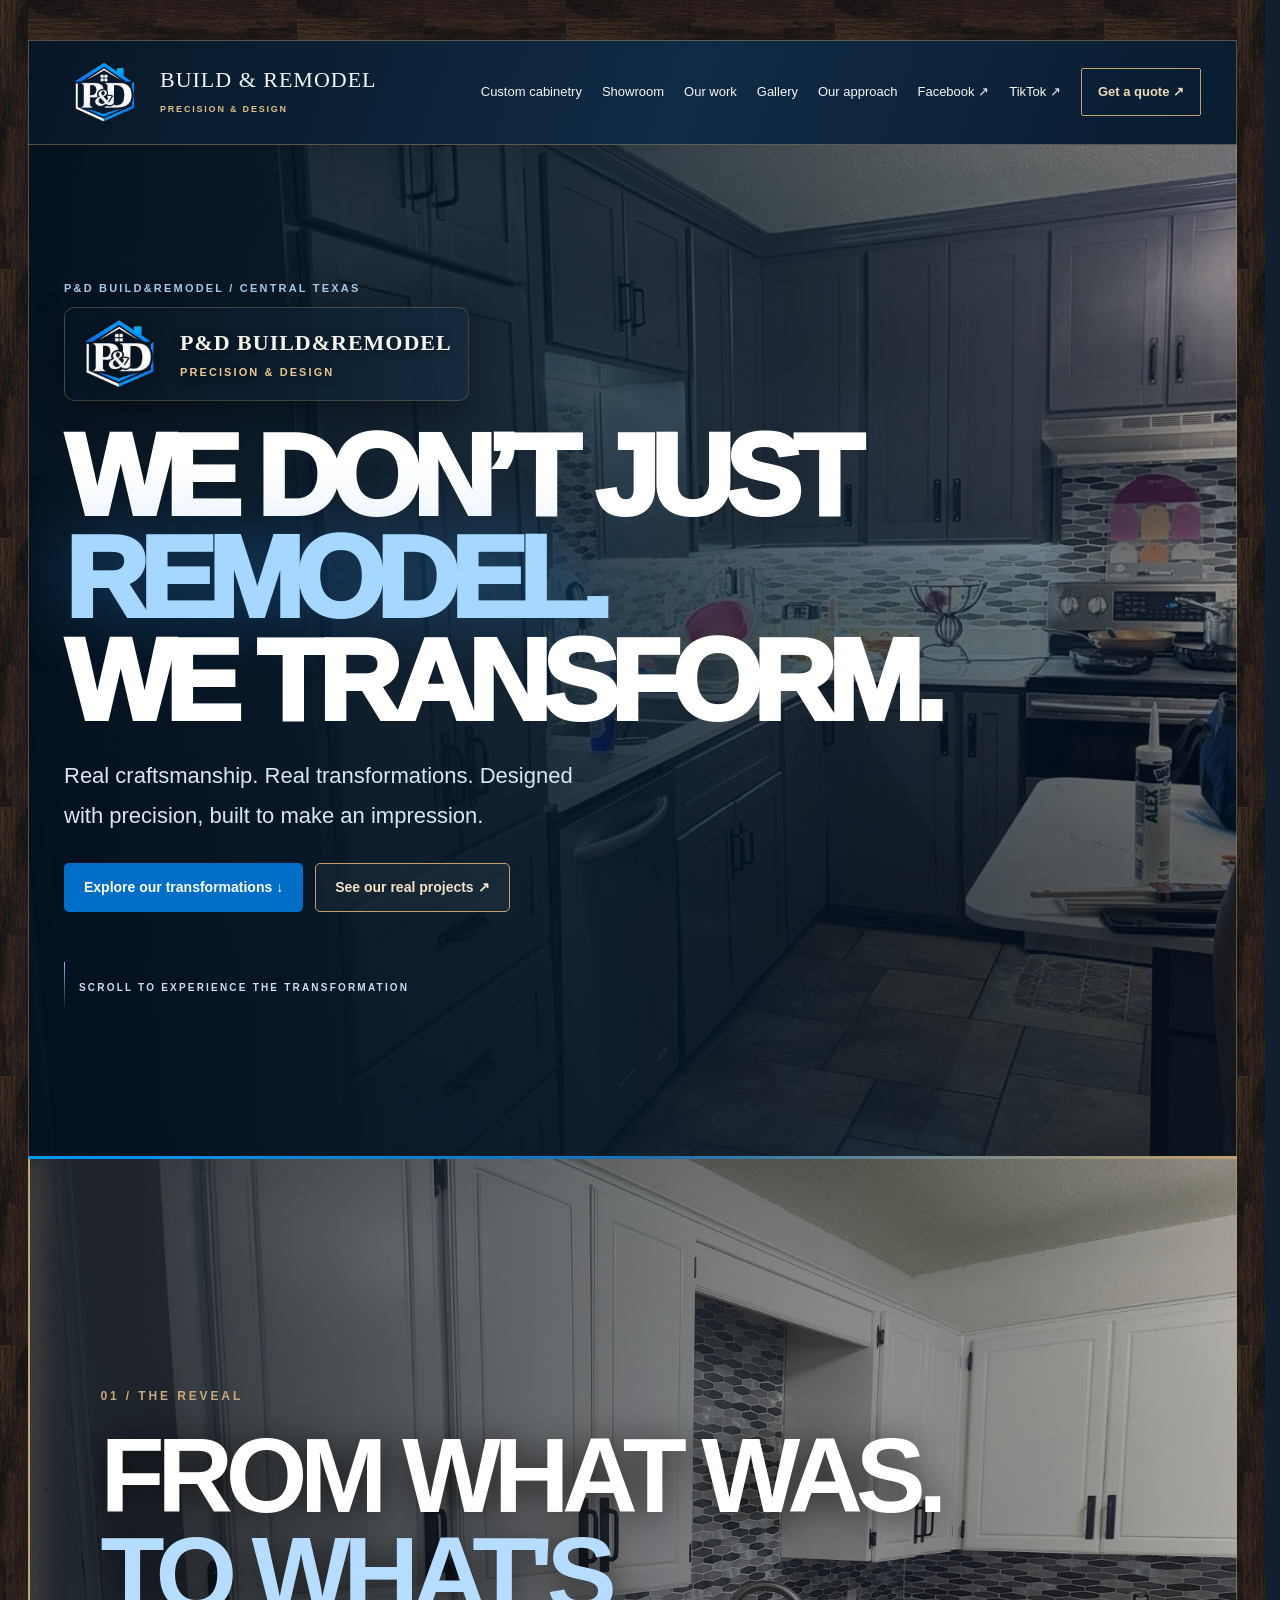
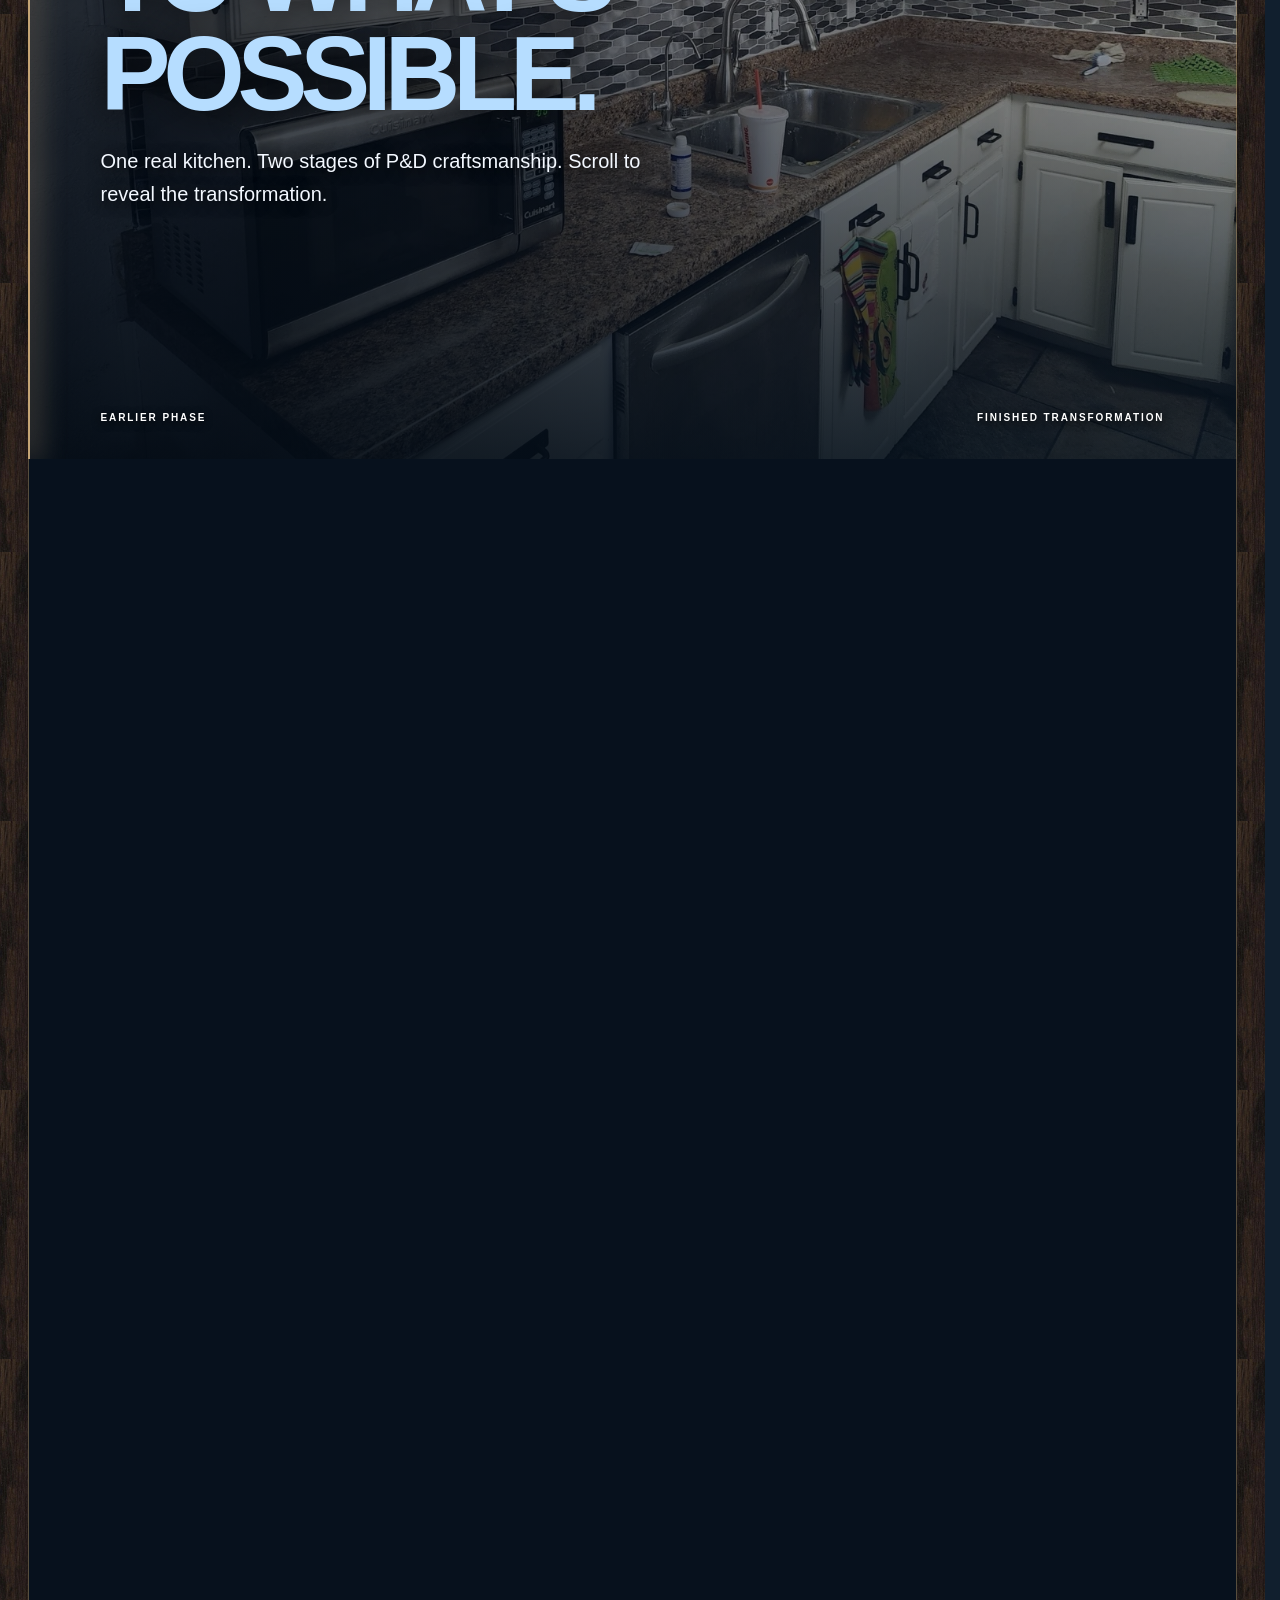
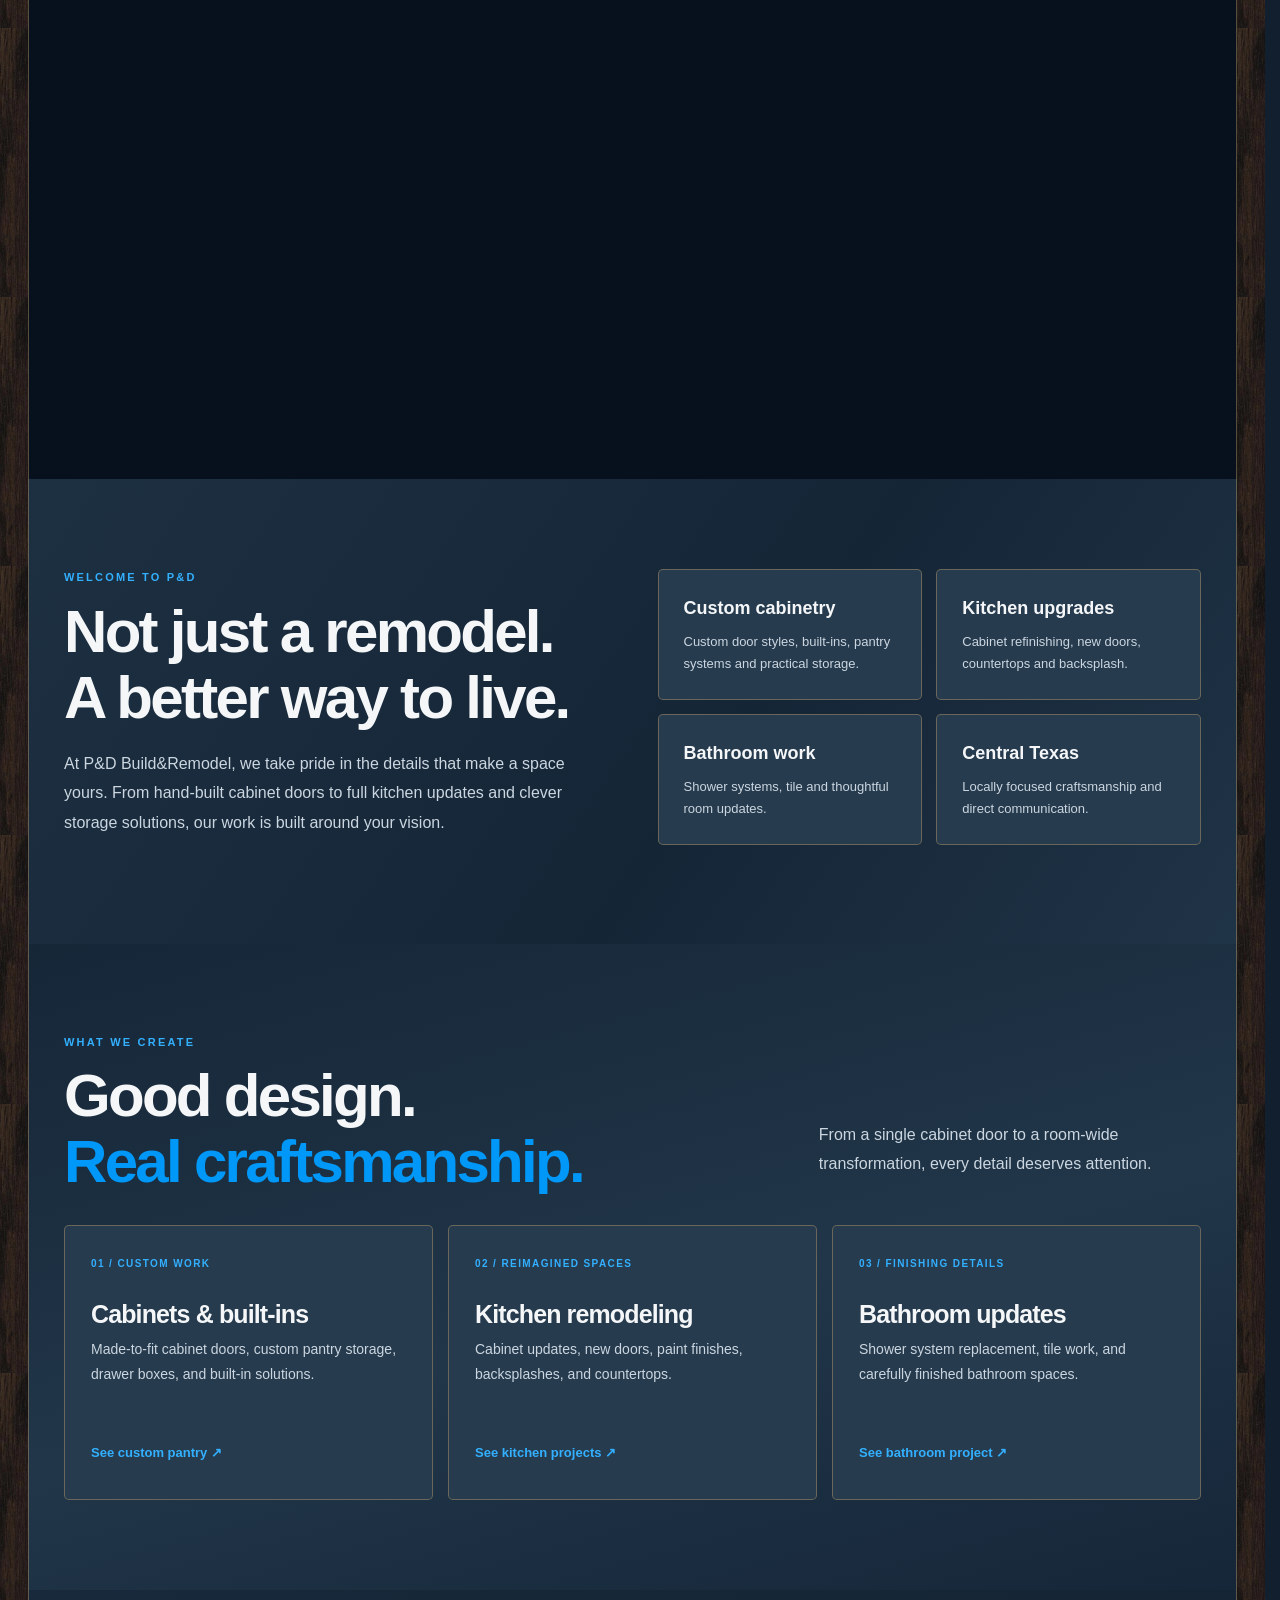
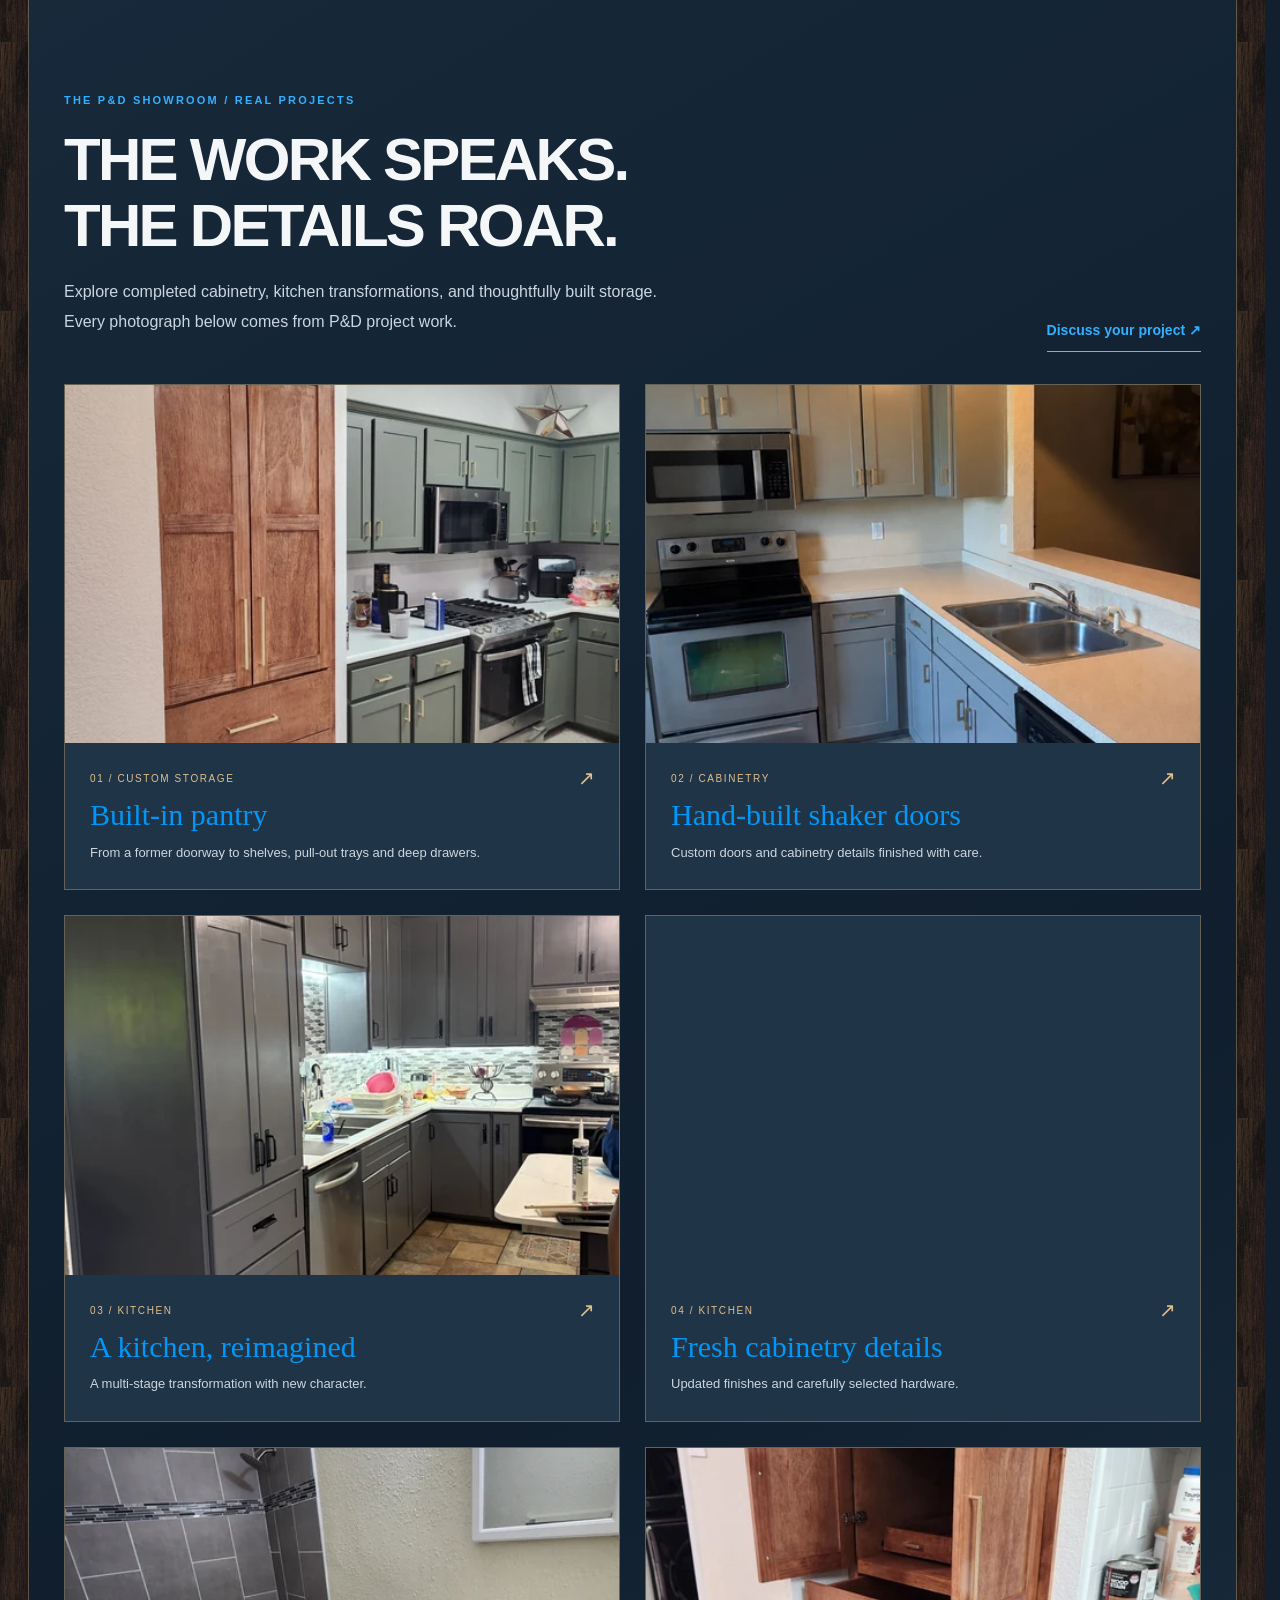
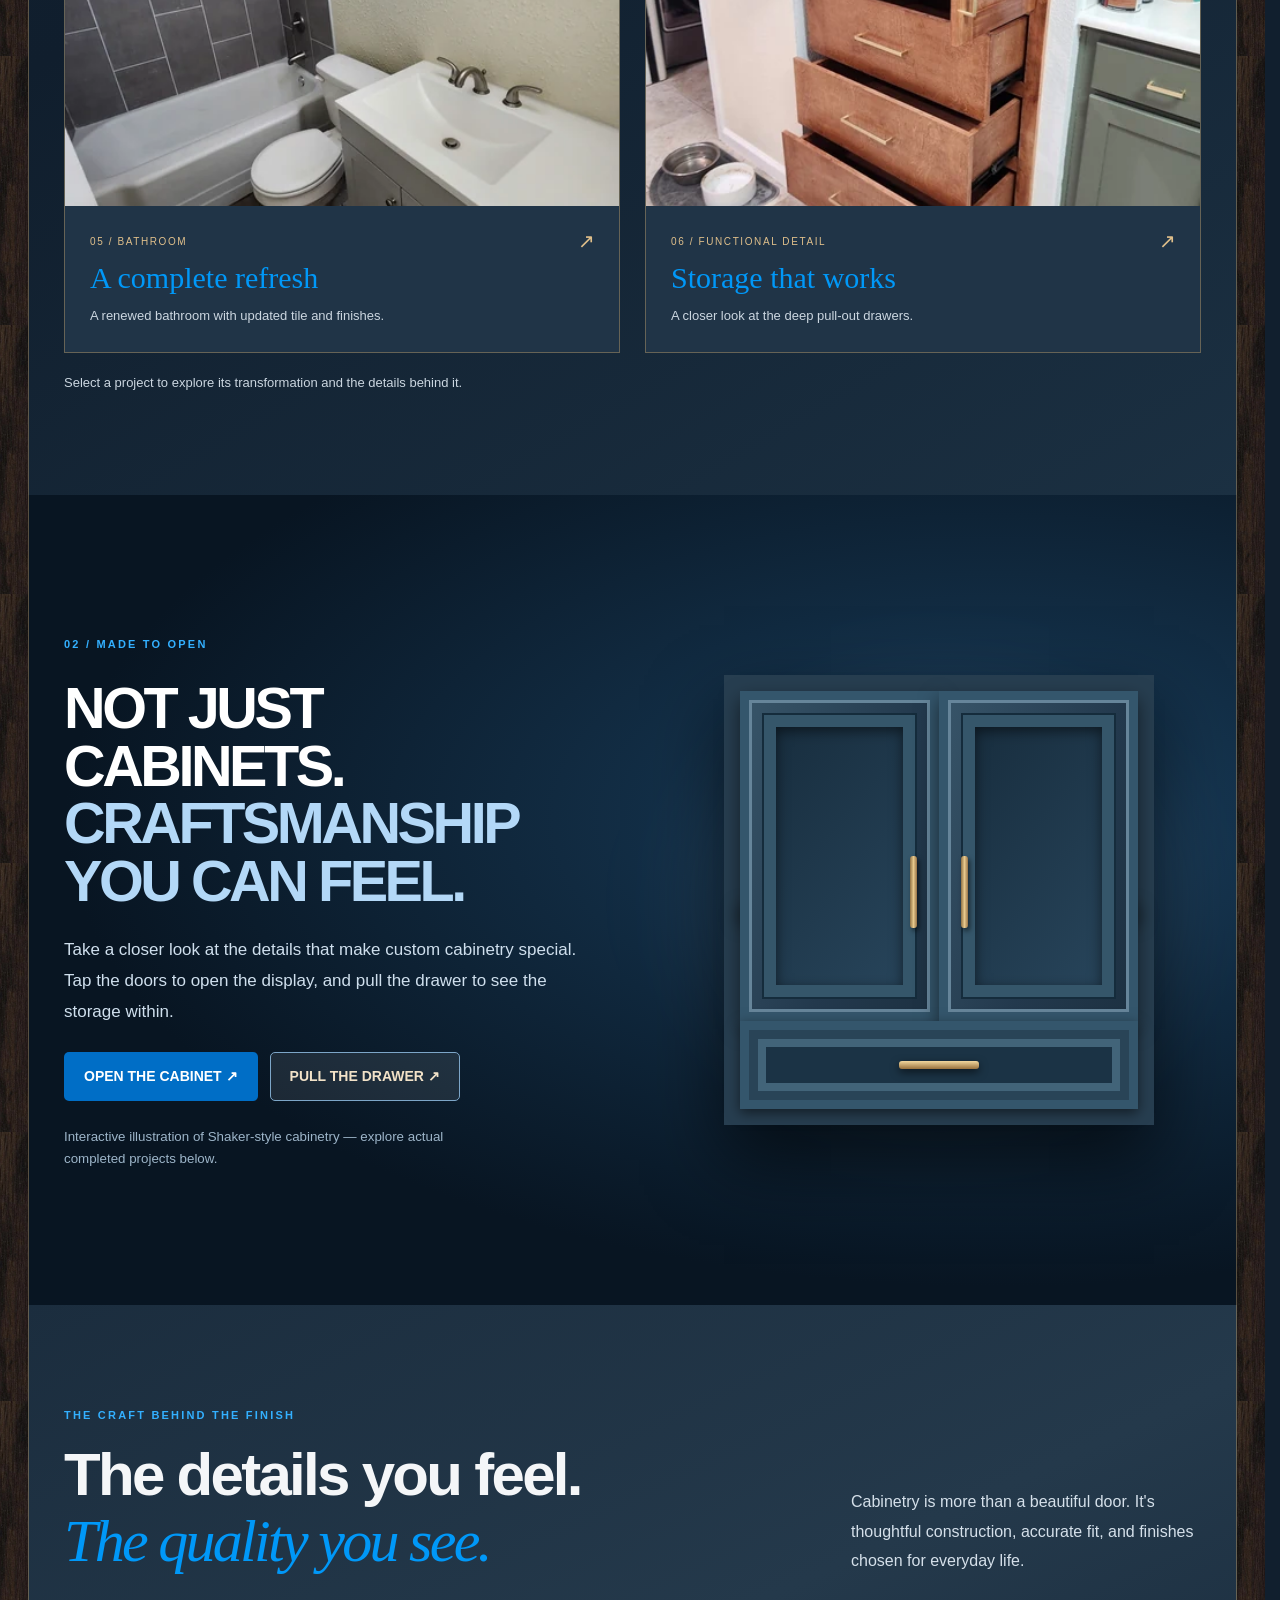
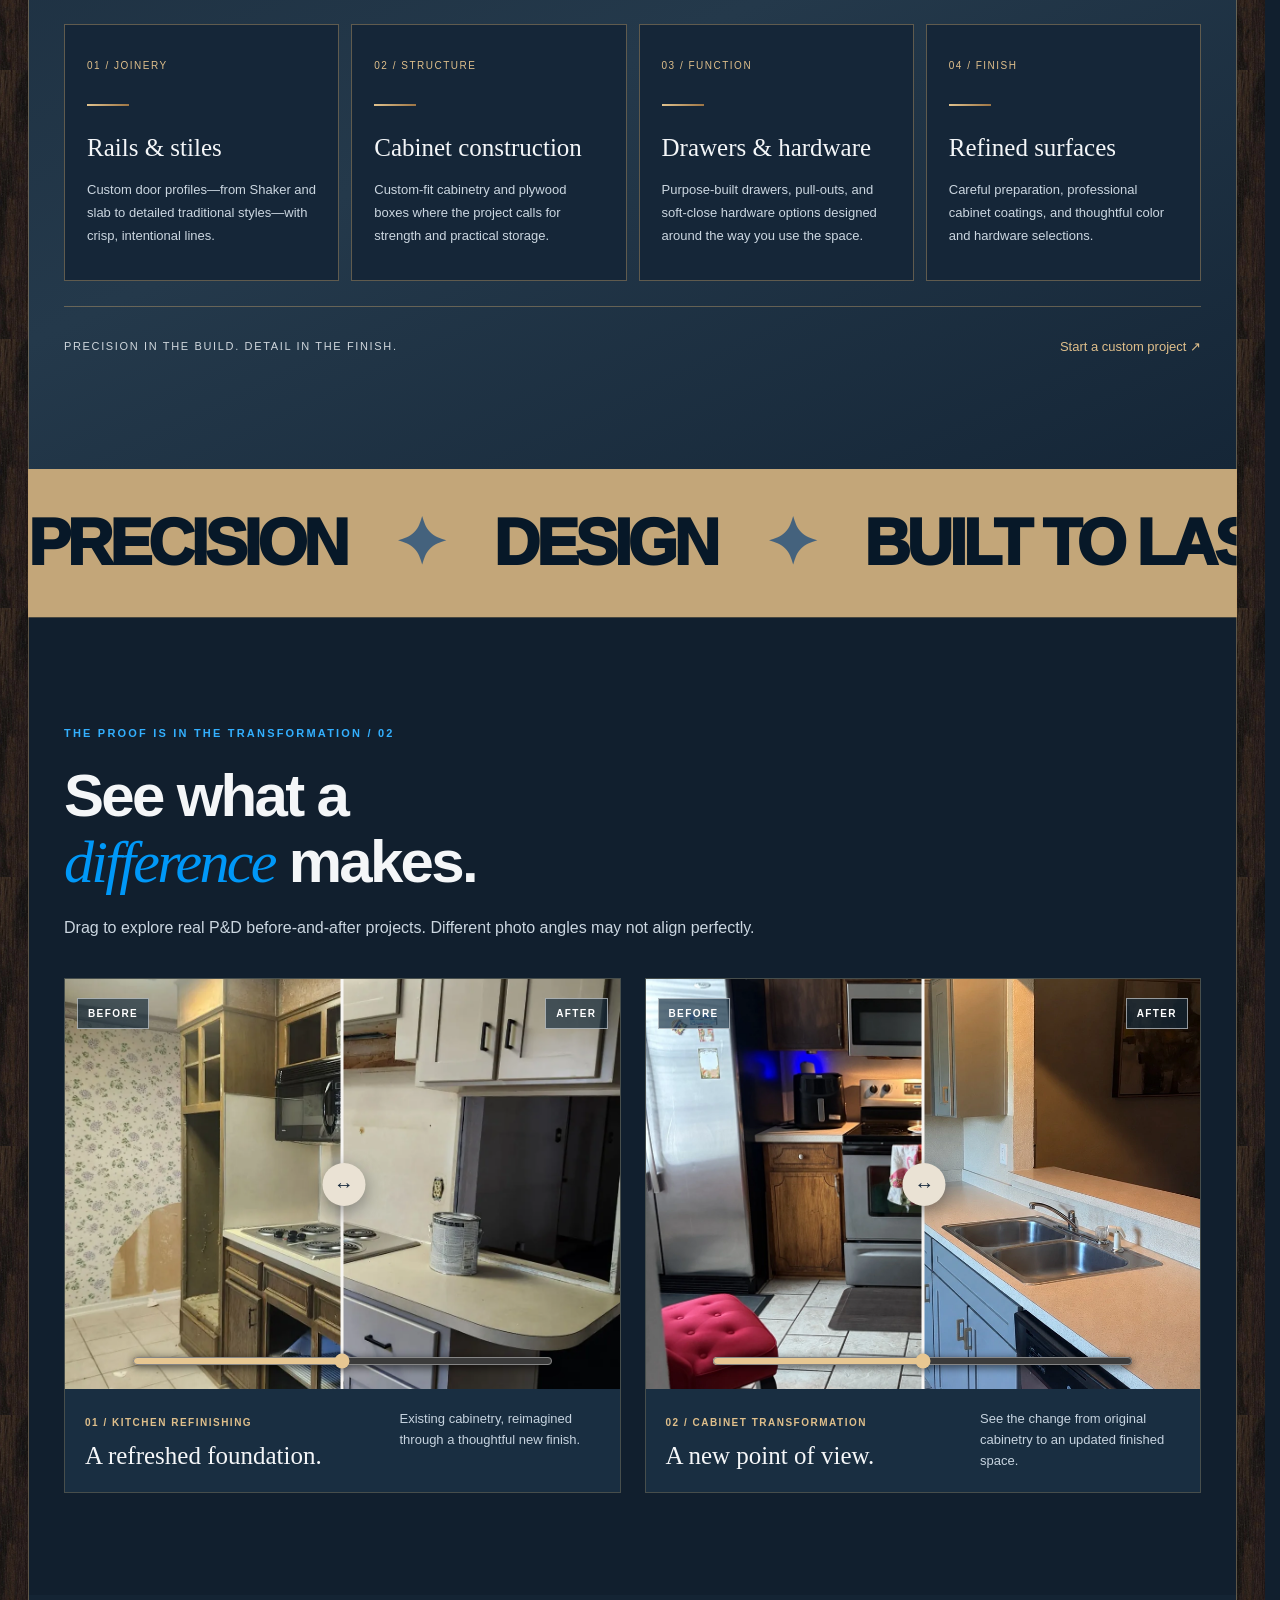
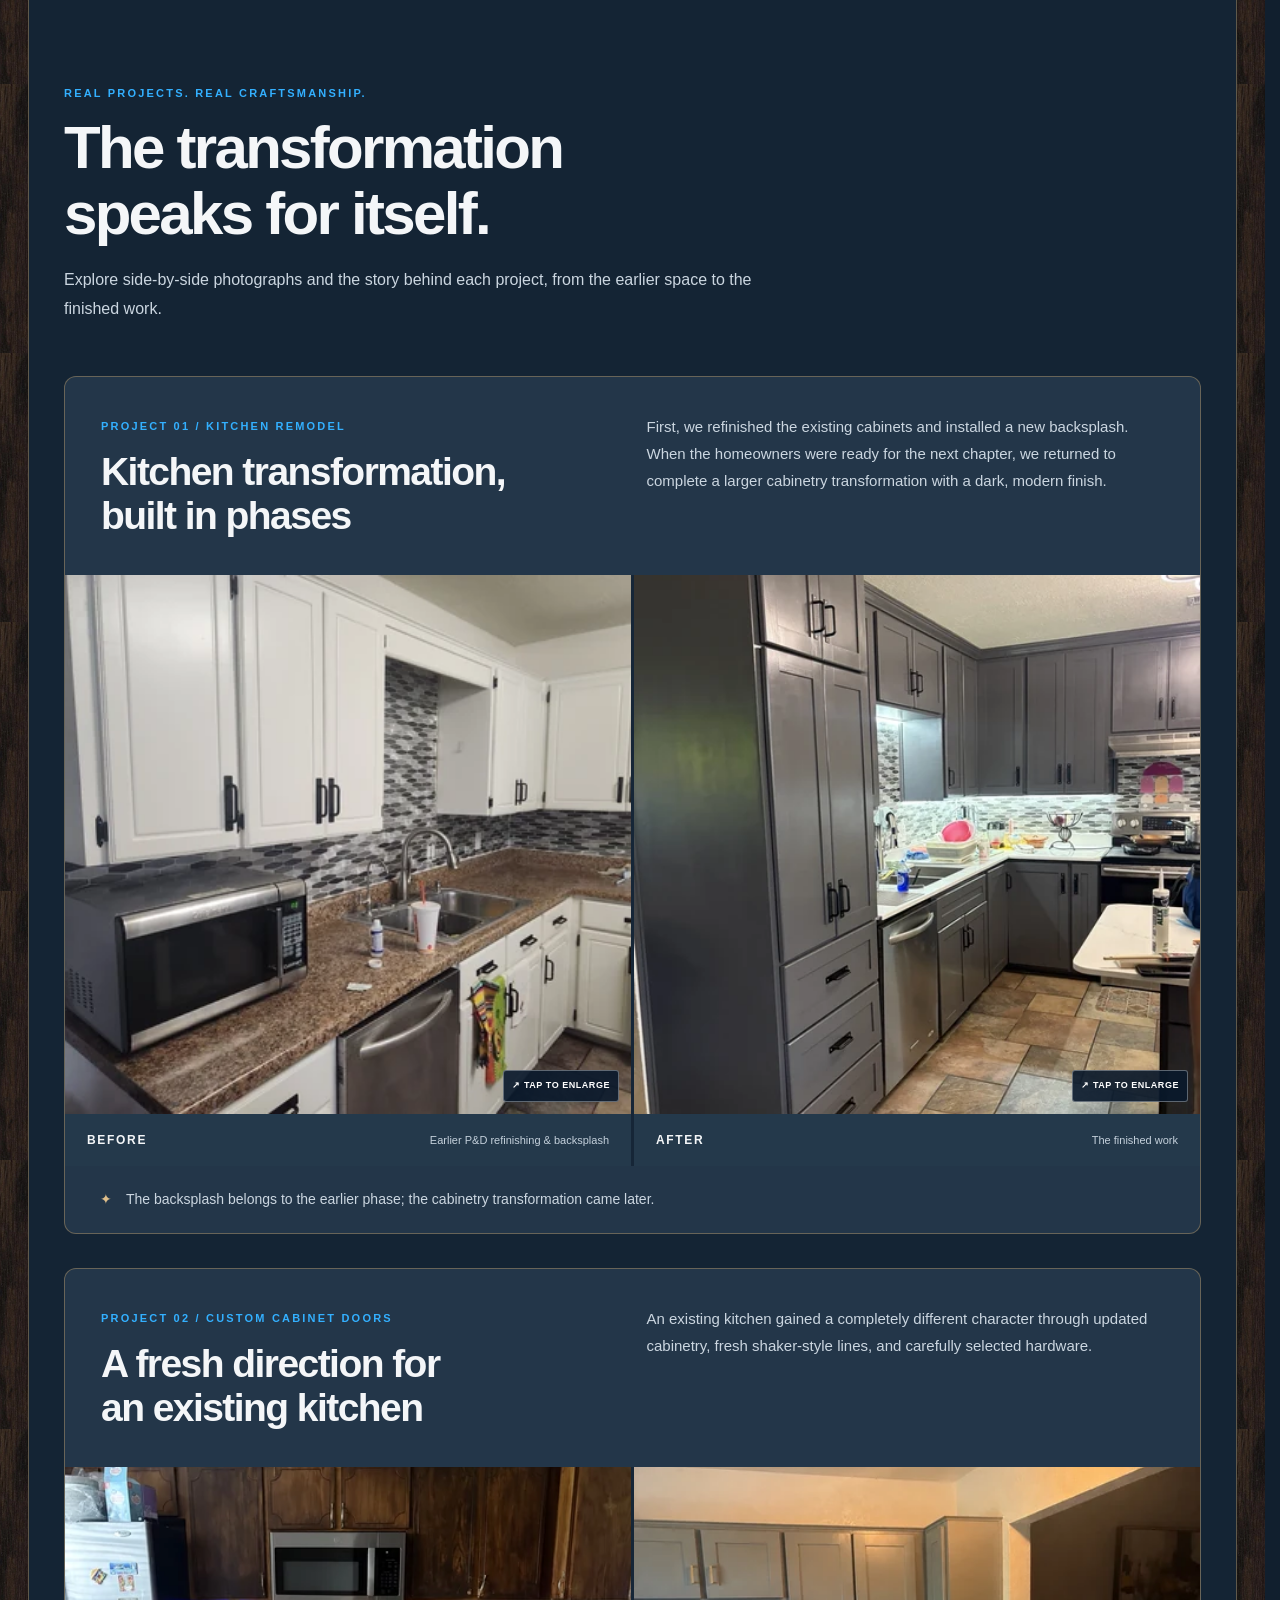
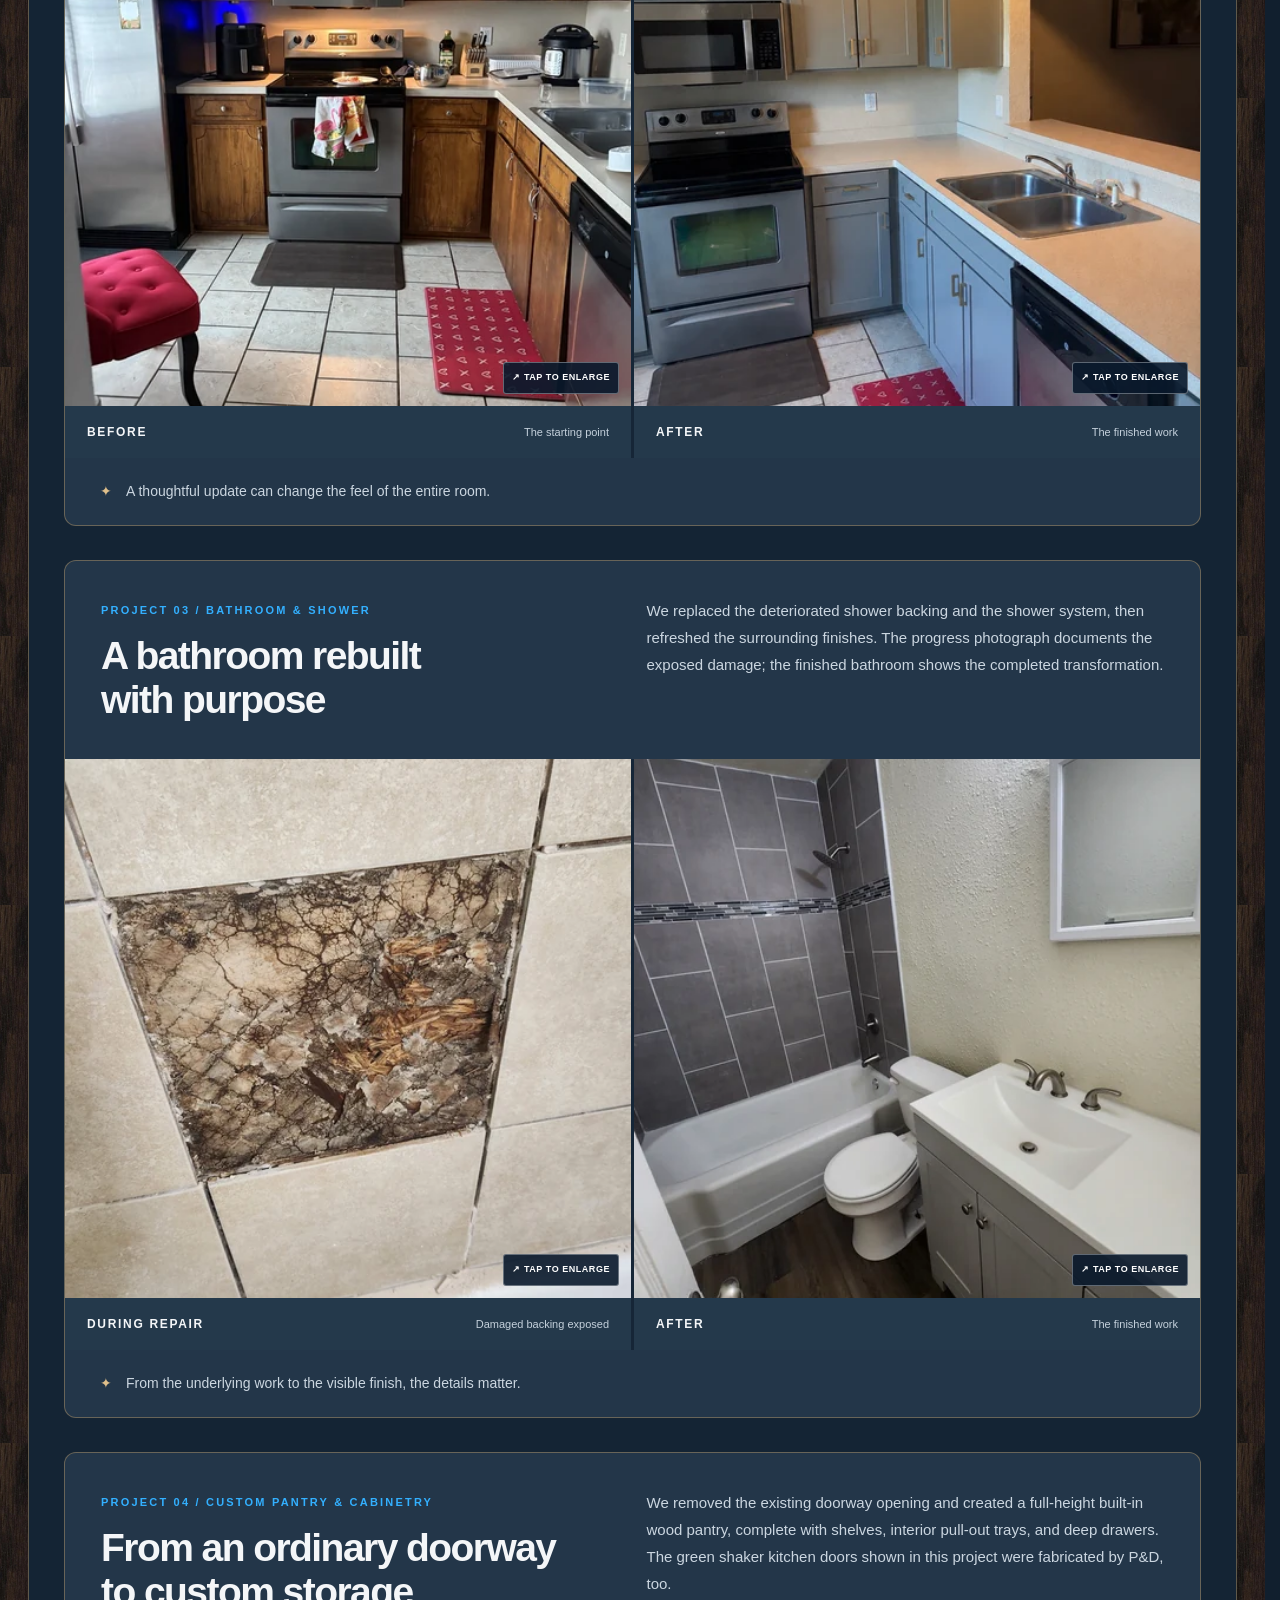
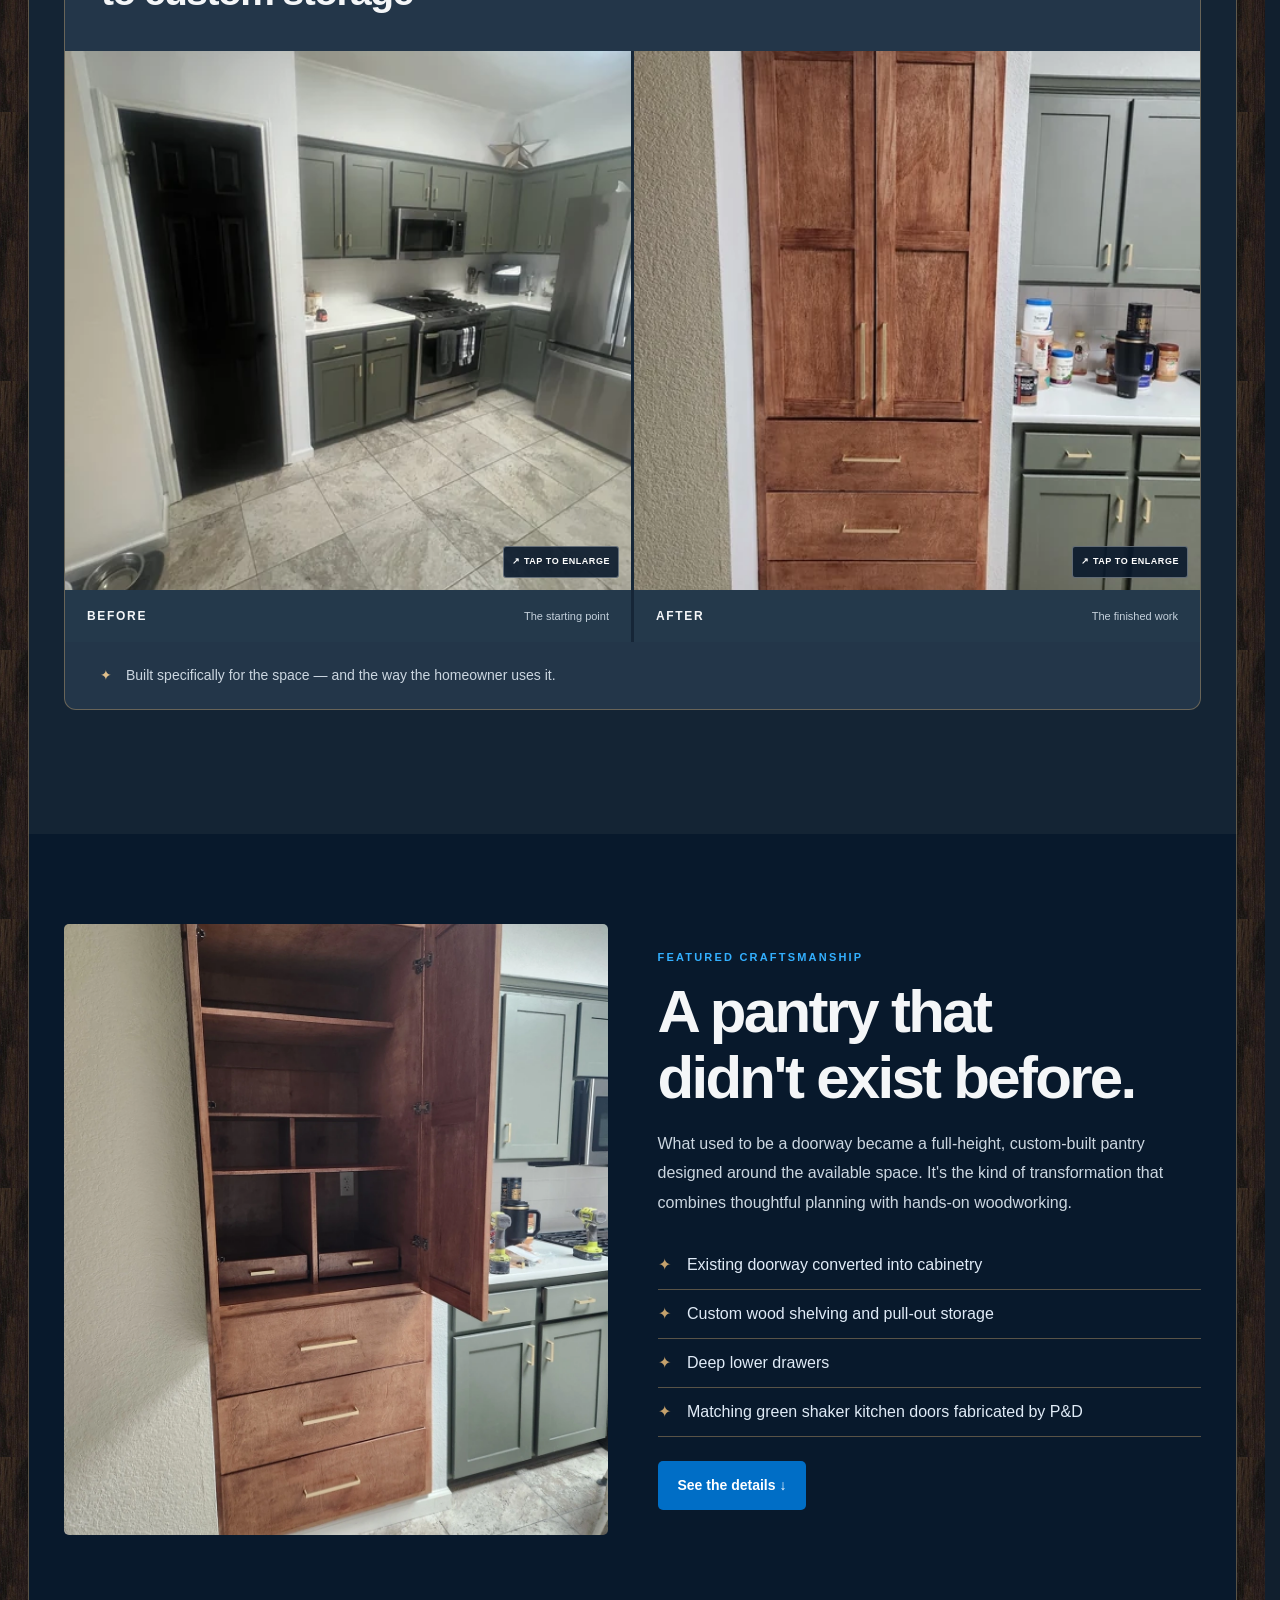
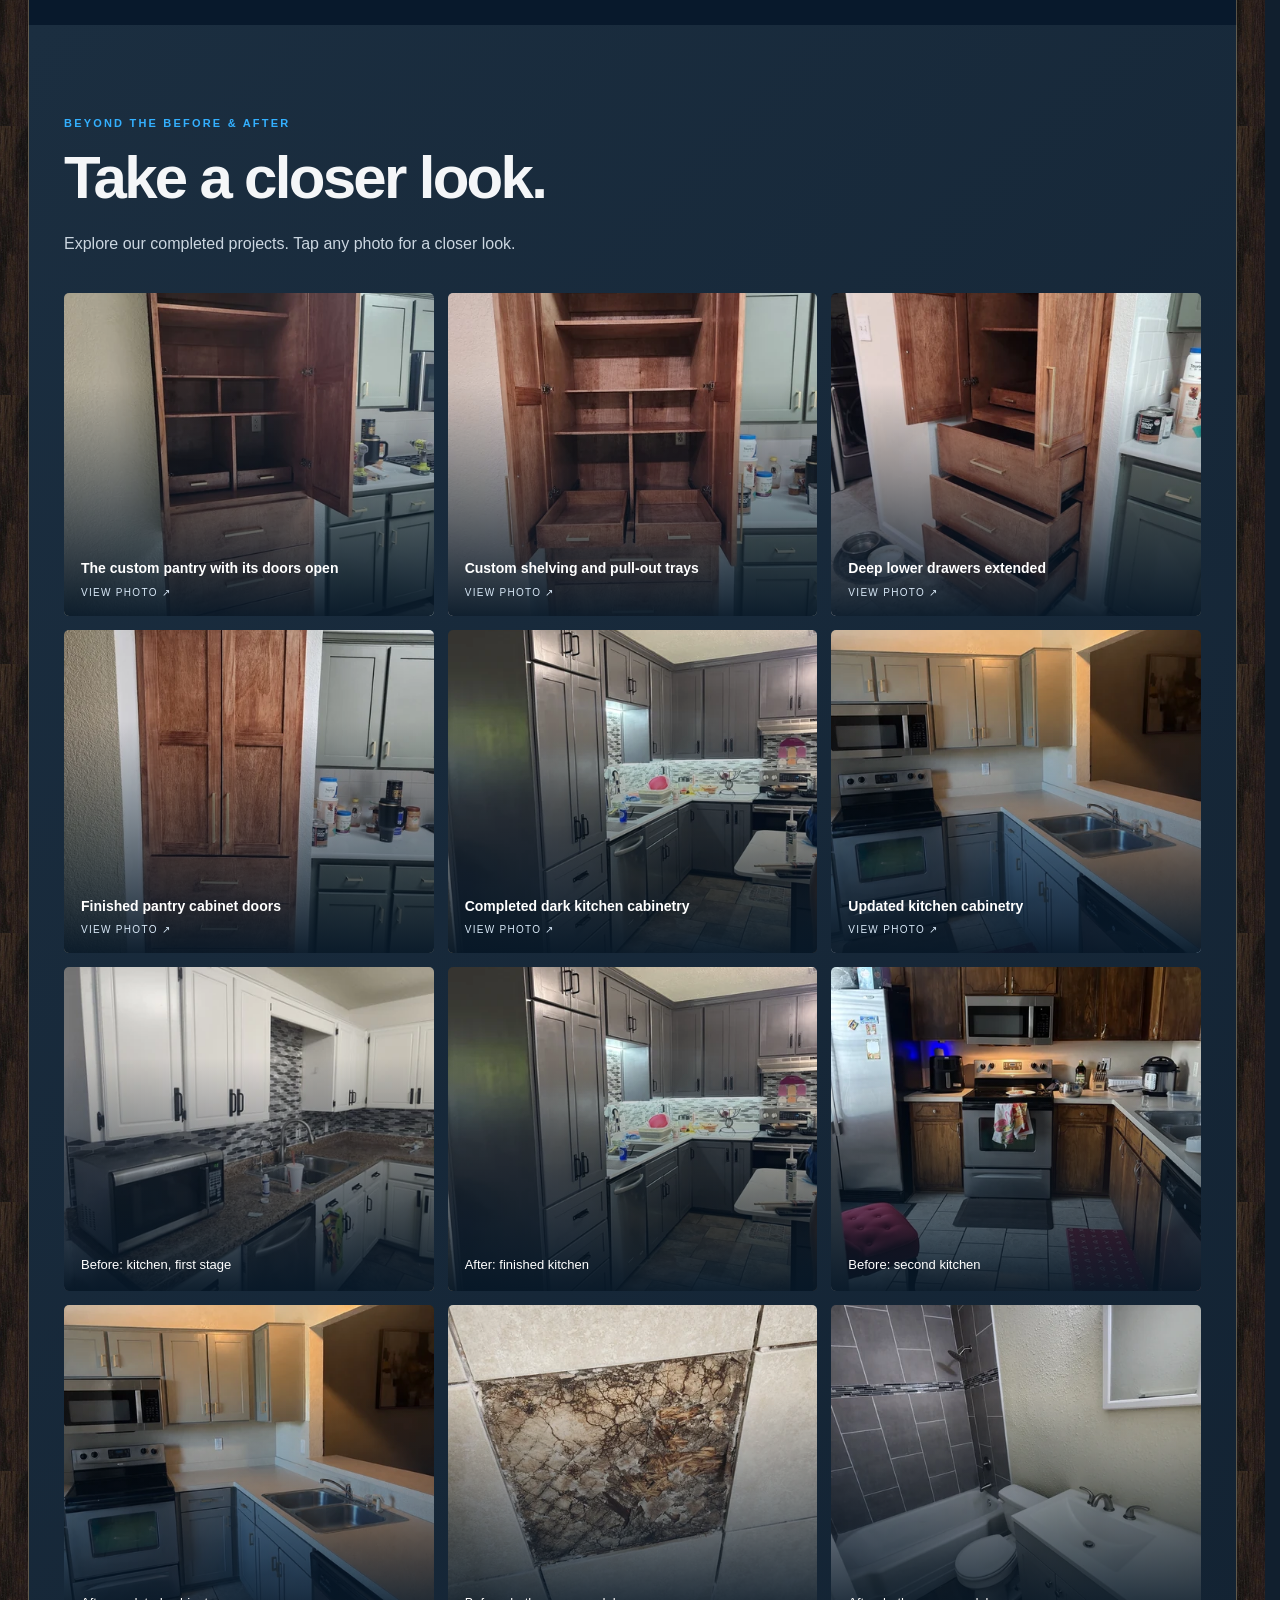
<file: index.html>
<!DOCTYPE html>
<!DOCTYPE html>

<html data-version="2026.10.10-v5-direct-quote" lang="en">
<head>
<meta charset="utf-8"/>
<meta content="width=device-width,initial-scale=1,viewport-fit=cover" name="viewport"/>
<meta content="#09192c" name="theme-color"/>
<meta content="Explore real kitchen, cabinet, bathroom and custom pantry transformations by P&amp;D Build&amp;Remodel, serving Central Texas." name="description"/>
<title>
   P&amp;D Build&amp;Remodel | Custom Cabinetry &amp; Remodeling
  </title>
<meta content="P&amp;D Build&amp;Remodel | Custom Cabinetry &amp; Remodeling" property="og:title"/>
<meta content="Real projects. Thoughtful craftsmanship. Explore kitchen, bathroom and custom pantry transformations across Central Texas." property="og:description"/>
<meta content="website" property="og:type"/>
<link href="styles.css" rel="stylesheet"/>

<link href="assets/favicon.png" rel="icon" type="image/png"/>
<meta content="dark" name="color-scheme"/>
<meta content="telephone=no" name="format-detection"/>

<script defer src="site.js?v=20261010-native-quote">
</script>
</head>
<body>
<a class="skip-link" href="#top">
   Skip to content
  </a>
<div aria-hidden="true" class="wood-surround">
<div class="stile left">
</div>
<div class="stile right">
</div>
<div class="rail top">
</div>
<div class="rail bottom">
</div>
</div>
<div aria-hidden="true" class="brass-inlay">
</div>
<header class="header">
<div class="container header-inner">
<a aria-label="P&amp;D Build&amp;Remodel home" class="identity" href="#top">
<span class="brand-mark">
<img alt="P&amp;D Build&amp;Remodel blue and white house logo" decoding="async" height="412" loading="eager" src="assets/pd-logo.png" width="500"/>
</span>
<span class="brand-copy">
<span class="brand-name">
       BUILD &amp; REMODEL
      </span>
<small>
       PRECISION &amp; DESIGN
      </small>
</span>
</a>
<nav aria-label="Main navigation" class="nav">
<a href="#cabinet-experience">Custom cabinetry</a>
<a href="#showroom">
      Showroom
     </a>
<a href="#work">
      Our work
     </a>
<a href="#gallery">
      Gallery
     </a>
<a href="#process">
      Our approach
     </a>
<a href="https://www.facebook.com/share/1CRJDL6QfX/?mibextid=wwXIfr" rel="noopener noreferrer" target="_blank">
      Facebook ↗
     </a>
<a href="https://www.tiktok.com/@pd.buildremodel" rel="noopener noreferrer" target="_blank" aria-label="P&D Build&Remodel on TikTok">
      TikTok ↗
     </a>
<a class="quote" href="#quote-builder">
      Get a quote ↗
     </a>
</nav>
</div>
<details class="mobile-nav">
<summary>
     Explore P&amp;D
    </summary>
<nav aria-label="Small-screen navigation">
<a href="#cabinet-experience">Custom cabinetry</a>
<a href="#showroom">
      Showroom
     </a>
<a href="#work">
      Project stories
     </a>
<a href="#gallery">
      Gallery
     </a>
<a href="#reviews">
      Reviews
     </a>
<a href="#process">
      Our approach
     </a>
<a href="#contact">
      Contact
     </a>
<a href="https://www.tiktok.com/@pd.buildremodel" target="_blank" rel="noopener noreferrer">TikTok ↗ Watch our videos</a>
</nav>
</details>
</header>
<main id="top" tabindex="-1">
<section class="hero cinema-hero">
<div class="hero-photo" data-motion="hero">
<img alt="Finished kitchen cabinetry by P&amp;D Build&amp;Remodel" decoding="async" fetchpriority="high" height="1536" loading="eager" src="assets/kitchen-phased-after.webp" width="1152"/>
</div>
<div class="container hero-content">
<div class="eyebrow">P&amp;D BUILD&amp;REMODEL  /  CENTRAL TEXAS</div>
<div aria-label="P&amp;D Build and Remodel. Precision and Design." class="hero-brand-lockup"><img alt="P&amp;D Build&amp;Remodel official logo" decoding="async" height="412" loading="eager" src="assets/pd-logo.png" width="500"/><div class="hero-brand-words"><strong>P&amp;D BUILD&amp;REMODEL</strong><span>PRECISION &amp; DESIGN</span></div></div><h1 data-motion="heading">WE DON’T JUST <em>REMODEL.</em><br/>WE TRANSFORM.</h1>
<p data-motion="copy">Real craftsmanship. Real transformations. Designed with precision, built to make an impression.</p>
<div class="actions">
<a class="button" href="#work">
       Explore our transformations ↓
      </a>
<a class="button outline" href="#showroom">See our real projects ↗</a>
</div><div aria-hidden="true" class="cinema-scroll-cue"><span></span>SCROLL TO EXPERIENCE THE TRANSFORMATION</div>
</div>
</section>
<div class="eyeline">
</div>
<section aria-label="Interactive real kitchen transformation" class="cinema-stage" id="experience">
<div class="cinema-stage-sticky">
<div class="cinema-before"><img alt="Earlier phase of the kitchen remodel by P&amp;D" loading="eager" src="assets/kitchen-phased-before.webp"/></div>
<div class="cinema-after"><img alt="Completed kitchen cabinetry transformation by P&amp;D" loading="eager" src="assets/kitchen-phased-after.webp"/></div>
<div class="cinema-shade"></div>
<div aria-hidden="true" class="cinema-sweep"></div>
<div class="cinema-stage-content"><div class="cinema-stage-kicker">01 / THE REVEAL</div><h2>FROM WHAT WAS.<br/><em>TO WHAT'S POSSIBLE.</em></h2><p>One real kitchen. Two stages of P&amp;D craftsmanship. Scroll to reveal the transformation.</p></div>
<div class="cinema-stage-footer"><span>EARLIER PHASE</span><span>FINISHED TRANSFORMATION</span></div>
</div>
</section><section class="intro" id="about">
<div class="container intro-grid">
<div>
<div class="section-label">
       WELCOME TO P&amp;D
      </div>
<h2 class="section-title" data-motion="heading">
       Not just a remodel.
       <br/>
       A better way to live.
      </h2>
<p class="body-copy" data-motion="copy">
       At P&amp;D Build&amp;Remodel, we take pride in the details that make a space yours. From hand-built cabinet doors to full kitchen updates and clever storage solutions, our work is built around your vision.
      </p>
</div>
<div class="intro-stats">
<div class="stat" data-delay="0" data-motion="card">
<strong>
        Custom cabinetry
       </strong>
<span>
        Custom door styles, built-ins, pantry systems and practical storage.
       </span>
</div>
<div class="stat" data-delay="90" data-motion="card">
<strong>
        Kitchen upgrades
       </strong>
<span>
        Cabinet refinishing, new doors, countertops and backsplash.
       </span>
</div>
<div class="stat" data-delay="0" data-motion="card">
<strong>
        Bathroom work
       </strong>
<span>
        Shower systems, tile and thoughtful room updates.
       </span>
</div>
<div class="stat" data-delay="90" data-motion="card">
<strong>
        Central Texas
       </strong>
<span>
        Locally focused craftsmanship and direct communication.
       </span>
</div>
</div>
</div>
</section>

<section class="services-section" id="services">
<div class="container">
<div class="section-label">
      WHAT WE CREATE
     </div>
<div class="services-head">
<h2 class="section-title" data-motion="heading">
       Good design.
       <span>
        Real craftsmanship.
       </span>
</h2>
<p class="body-copy" data-motion="copy">
       From a single cabinet door to a room-wide transformation, every detail deserves attention.
      </p>
</div>
<div class="service-grid">
<article class="service-card" data-delay="0" data-motion="card">
<span class="service-no">
        01 / CUSTOM WORK
       </span>
<h3>
        Cabinets &amp; built-ins
       </h3>
<p>
        Made-to-fit cabinet doors, custom pantry storage, drawer boxes, and built-in solutions.
       </p>
<a href="#project-04">
        See custom pantry ↗
       </a>
</article>
<article class="service-card" data-delay="90" data-motion="card">
<span class="service-no">
        02 / REIMAGINED SPACES
       </span>
<h3>
        Kitchen remodeling
       </h3>
<p>
        Cabinet updates, new doors, paint finishes, backsplashes, and countertops.
       </p>
<a href="#project-01">
        See kitchen projects ↗
       </a>
</article>
<article class="service-card" data-delay="0" data-motion="card">
<span class="service-no">
        03 / FINISHING DETAILS
       </span>
<h3>
        Bathroom updates
       </h3>
<p>
        Shower system replacement, tile work, and carefully finished bathroom spaces.
       </p>
<a href="#project-03">
        See bathroom project ↗
       </a>
</article>
</div>
</div>
</section>
<section class="showroom-section" id="showroom">
<div class="container">
<div class="section-label">
      THE P&amp;D SHOWROOM / REAL PROJECTS
     </div>
<div class="showroom-intro">
<div>
<h2 class="section-title" data-motion="heading">THE WORK SPEAKS. THE DETAILS ROAR.</h2>
<p class="body-copy" data-motion="copy">
        Explore completed cabinetry, kitchen transformations, and thoughtfully built storage. Every photograph below comes from P&amp;D project work.
       </p>
</div>
<a class="text-link" href="#quote-builder">
       Discuss your project
       <span aria-hidden="true">
        ↗
       </span>
</a>
</div>
<p aria-live="polite" class="sr-only" id="showroom-count" role="status">
      6 project views shown
     </p>
<div class="showroom-grid" id="showroom-grid">
<a aria-label="Built-in pantry: view project" class="showroom-card" data-category="cabinetry" href="#project-04">
<div class="media-shell" data-delay="0" data-motion="photo">
<img alt="Built-in pantry — P&amp;D project photograph" decoding="async" height="1536" loading="lazy" sizes="(max-width:760px) calc(100vw - 84px), (max-width:1250px) 45vw, 580px" src="assets/pantry-kitchen-wide.webp" srcset="assets/pantry-kitchen-wide-480.webp 480w, assets/pantry-kitchen-wide-800.webp 800w, assets/pantry-kitchen-wide.webp 1152w" width="1152"/>
</div>
<div class="showroom-card-copy" data-delay="90" data-motion="card">
<span>
         01 / CUSTOM STORAGE
        </span>
<h3>
         Built-in pantry
        </h3>
<p>
         From a former doorway to shelves, pull-out trays and deep drawers.
        </p>
<span aria-hidden="true" class="showroom-arrow">
         ↗
        </span>
</div>
</a>
<a aria-label="Hand-built shaker doors: view project" class="showroom-card" data-category="cabinetry" href="#project-02">
<div class="media-shell" data-delay="90" data-motion="photo">
<img alt="Hand-built shaker doors — P&amp;D project photograph" decoding="async" height="1448" loading="lazy" sizes="(max-width:760px) calc(100vw - 84px), (max-width:1250px) 45vw, 580px" src="assets/gray-kitchen-after.webp" srcset="assets/gray-kitchen-after-480.webp 480w, assets/gray-kitchen-after-800.webp 800w, assets/gray-kitchen-after.webp 1086w" width="1086"/>
</div>
<div class="showroom-card-copy" data-delay="0" data-motion="card">
<span>
         02 / CABINETRY
        </span>
<h3>
         Hand-built shaker doors
        </h3>
<p>
         Custom doors and cabinetry details finished with care.
        </p>
<span aria-hidden="true" class="showroom-arrow">
         ↗
        </span>
</div>
</a>
<a aria-label="A kitchen, reimagined: view project" class="showroom-card" data-category="kitchens" href="#project-01">
<div class="media-shell" data-delay="0" data-motion="photo">
<img alt="A kitchen, reimagined — P&amp;D project photograph" decoding="async" height="1536" loading="lazy" sizes="(max-width:760px) calc(100vw - 84px), (max-width:1250px) 45vw, 580px" src="assets/kitchen-phased-after.webp" srcset="assets/kitchen-phased-after-480.webp 480w, assets/kitchen-phased-after-800.webp 800w, assets/kitchen-phased-after.webp 1152w" width="1152"/>
</div>
<div class="showroom-card-copy" data-delay="90" data-motion="card">
<span>
         03 / KITCHEN
        </span>
<h3>
         A kitchen, reimagined
        </h3>
<p>
         A multi-stage transformation with new character.
        </p>
<span aria-hidden="true" class="showroom-arrow">
         ↗
        </span>
</div>
</a>
<a aria-label="Fresh cabinetry details: view project" class="showroom-card" data-category="kitchens" href="#project-02">
<div class="media-shell" data-delay="90" data-motion="photo">
<img alt="White double-sink bathroom vanity with Shaker cabinet doors and black hardware" decoding="async" loading="lazy" sizes="(max-width:760px) calc(100vw - 84px), (max-width:1250px) 45vw, 580px" src="IMG_3919.jpeg"/>
</div>
<div class="showroom-card-copy" data-delay="0" data-motion="card">
<span>
         04 / KITCHEN
        </span>
<h3>
         Fresh cabinetry details
        </h3>
<p>
         Updated finishes and carefully selected hardware.
        </p>
<span aria-hidden="true" class="showroom-arrow">
         ↗
        </span>
</div>
</a>
<a aria-label="A complete refresh: view project" class="showroom-card" data-category="bathrooms" href="#project-03">
<div class="media-shell" data-delay="0" data-motion="photo">
<img alt="A complete refresh — P&amp;D project photograph" decoding="async" height="1536" loading="lazy" sizes="(max-width:760px) calc(100vw - 84px), (max-width:1250px) 45vw, 580px" src="assets/bathroom-after.webp" srcset="assets/bathroom-after-480.webp 480w, assets/bathroom-after-800.webp 800w, assets/bathroom-after.webp 1152w" width="1152"/>
</div>
<div class="showroom-card-copy" data-delay="90" data-motion="card">
<span>
         05 / BATHROOM
        </span>
<h3>
         A complete refresh
        </h3>
<p>
         A renewed bathroom with updated tile and finishes.
        </p>
<span aria-hidden="true" class="showroom-arrow">
         ↗
        </span>
</div>
</a>
<a aria-label="Storage that works: view project" class="showroom-card" data-category="cabinetry" href="#project-04">
<div class="media-shell" data-delay="90" data-motion="photo">
<img alt="Storage that works — P&amp;D project photograph" decoding="async" height="1536" loading="lazy" sizes="(max-width:760px) calc(100vw - 84px), (max-width:1250px) 45vw, 580px" src="assets/pantry-drawers.webp" srcset="assets/pantry-drawers-480.webp 480w, assets/pantry-drawers-800.webp 800w, assets/pantry-drawers.webp 1152w" width="1152"/>
</div>
<div class="showroom-card-copy" data-delay="0" data-motion="card">
<span>
         06 / FUNCTIONAL DETAIL
        </span>
<h3>
         Storage that works
        </h3>
<p>
         A closer look at the deep pull-out drawers.
        </p>
<span aria-hidden="true" class="showroom-arrow">
         ↗
        </span>
</div>
</a>
</div>
<p class="showroom-note">
      Select a project to explore its transformation and the details behind it.
     </p>
</div>
</section>
<section aria-labelledby="cabinet-title" class="cabinet-experience" id="cabinet-experience">
<div class="container cabinet-experience-grid"><div class="cabinet-story"><span class="section-label">02 / MADE TO OPEN</span><h2 id="cabinet-title">NOT JUST CABINETS.<br><em>CRAFTSMANSHIP YOU CAN FEEL.</em></br></h2><p>Take a closer look at the details that make custom cabinetry special. Tap the doors to open the display, and pull the drawer to see the storage within.</p><div class="cabinet-controls"><button aria-pressed="false" class="button" id="cabinet-toggle" type="button">OPEN THE CABINET ↗</button><button aria-pressed="false" class="button outline" id="drawer-toggle" type="button">PULL THE DRAWER ↗</button></div><small class="cabinet-disclaimer">Interactive illustration of Shaker-style cabinetry — explore actual completed projects below.</small></div>
<div class="cabinet-display"><div class="cabinet-glow"></div><div class="cabinet-shell" id="cabinet-shell"><div class="cabinet-interior"><div class="cabinet-shelf"></div><div class="cabinet-dishes"><span class="cabinet-stamp-tagline">PRECISION &amp; DESIGN</span></div><div class="cabinet-interior-bottom"></div></div><div class="cabinet-door cabinet-left"><div class="cabinet-panel"></div><div class="cabinet-handle"></div></div><div class="cabinet-door cabinet-right"><div class="cabinet-panel"></div><div class="cabinet-handle"></div></div><div class="cabinet-drawer"><div class="cabinet-drawer-face"><div class="cabinet-drawer-panel"></div><div class="cabinet-drawer-pull"></div></div><div class="cabinet-drawer-inside"></div><div class="cabinet-drawer-reveal" aria-label="P&D Build&Remodel logo"><img src="assets/pd-logo.png" alt="P&D Build&Remodel logo" width="500" height="412" loading="eager"/></div></div></div></div></div>
</section><section class="craft-section" id="craft">
<div class="container">
<div class="section-label">
      THE CRAFT BEHIND THE FINISH
     </div>
<div class="craft-heading">
<h2 class="section-title" data-motion="heading">
       The details you feel.
       <br>
<em>
        The quality you see.
       </em>
</br></h2>
<p class="body-copy" data-motion="copy">
       Cabinetry is more than a beautiful door. It's thoughtful construction, accurate fit, and finishes chosen for everyday life.
      </p>
</div>
<div class="craft-grid">
<article class="craft-card" data-delay="90" data-motion="card">
<span class="craft-index">
        01 / JOINERY
       </span>
<div class="craft-line">
</div>
<h3>
        Rails &amp; stiles
       </h3>
<p>
        Custom door profiles—from Shaker and slab to detailed traditional styles—with crisp, intentional lines.
       </p>
</article>
<article class="craft-card" data-delay="0" data-motion="card">
<span class="craft-index">
        02 / STRUCTURE
       </span>
<div class="craft-line">
</div>
<h3>
        Cabinet construction
       </h3>
<p>
        Custom-fit cabinetry and plywood boxes where the project calls for strength and practical storage.
       </p>
</article>
<article class="craft-card" data-delay="90" data-motion="card">
<span class="craft-index">
        03 / FUNCTION
       </span>
<div class="craft-line">
</div>
<h3>
        Drawers &amp; hardware
       </h3>
<p>
        Purpose-built drawers, pull-outs, and soft-close hardware options designed around the way you use the space.
       </p>
</article>
<article class="craft-card" data-delay="0" data-motion="card">
<span class="craft-index">
        04 / FINISH
       </span>
<div class="craft-line">
</div>
<h3>
        Refined surfaces
       </h3>
<p>
        Careful preparation, professional cabinet coatings, and thoughtful color and hardware selections.
       </p>
</article>
</div>
<div class="craft-footer">
<span>
       PRECISION IN THE BUILD. DETAIL IN THE FINISH.
      </span>
<a href="#contact">
       Start a custom project ↗
      </a>
</div>
</div>
</section>
<section aria-label="Precision and detail" class="cinema-marquee"><div class="cinema-marquee-track">PRECISION <span>✦</span> DESIGN <span>✦</span> BUILT TO LAST <span>✦</span> PRECISION <span>✦</span> DESIGN <span>✦</span> BUILT TO LAST <span>✦</span></div></section>
<section aria-labelledby="compare-heading" class="compare-section" id="compare"><div class="container"><span class="section-label">THE PROOF IS IN THE TRANSFORMATION / 02</span><div class="compare-heading"><h2 class="section-title" id="compare-heading">See what a <em>difference</em> makes.</h2><p class="body-copy">Drag to explore real P&amp;D before-and-after projects. Different photo angles may not align perfectly.</p></div><div class="compare-grid">
<article class="compare-card"><div class="compare-media" data-compare=""><img alt="Finished P&amp;D kitchen cabinetry after refinishing" class="compare-after" loading="lazy" src="new-shaker-after.webp"/><div class="compare-before-wrap"><img alt="Same kitchen before cabinetry refinishing" loading="lazy" src="new-shaker-before.webp"/></div><span class="compare-tag before">BEFORE</span><span class="compare-tag after">AFTER</span><div aria-hidden="true" class="compare-divider"><b>↔</b></div><input aria-label="Reveal before and after of P&amp;D kitchen refinishing" class="compare-range" max="100" min="0" type="range" value="50"/></div><div class="compare-card-caption"><div><span>01 / KITCHEN REFINISHING</span><h3>A refreshed foundation.</h3></div><p>Existing cabinetry, reimagined through a thoughtful new finish.</p></div></article>
<article class="compare-card"><div class="compare-media" data-compare=""><img alt="Completed updated kitchen with gray cabinets and new detailing" class="compare-after" loading="lazy" src="assets/gray-kitchen-after.webp"/><div class="compare-before-wrap"><img alt="Kitchen prior to P&amp;D cabinetry update" loading="lazy" src="assets/gray-kitchen-before.webp"/></div><span class="compare-tag before">BEFORE</span><span class="compare-tag after">AFTER</span><div aria-hidden="true" class="compare-divider"><b>↔</b></div><input aria-label="Reveal before and after of P&amp;D gray cabinetry project" class="compare-range" max="100" min="0" type="range" value="50"/></div><div class="compare-card-caption"><div><span>02 / CABINET TRANSFORMATION</span><h3>A new point of view.</h3></div><p>See the change from original cabinetry to an updated finished space.</p></div></article>
</div></div></section>
<section class="portfolio" id="work">
<div class="container">
<div class="section-label">
      REAL PROJECTS. REAL CRAFTSMANSHIP.
     </div>
<h2 class="section-title" data-motion="heading">
      The transformation
      <br/>
      speaks for itself.
     </h2>
<p class="body-copy portfolio-lead" data-motion="copy">
      Explore side-by-side photographs and the story behind each project, from the earlier space to the finished work.
     </p>
<article class="story" id="project-01">
<div class="story-heading">
<div>
<span class="kicker">
         PROJECT 01 / KITCHEN REMODEL
        </span>
<h3 data-motion="heading">
         Kitchen transformation, built in phases
        </h3>
</div>
<p data-motion="copy">
        First, we refinished the existing cabinets and installed a new backsplash. When the homeowners were ready for the next chapter, we returned to complete a larger cabinetry transformation with a dark, modern finish.
       </p>
</div>
<div class="pair">
<figure>
<div class="photo" data-delay="0" data-motion="photo">
<a aria-label="Enlarge Before photograph of Kitchen transformation, built in phases" class="comparison-link" href="#compare-photo-1">
<img alt="Before photograph of Kitchen transformation, built in phases" decoding="async" height="1152" loading="lazy" sizes="(max-width:760px) calc((100vw - 84px)/2), (max-width:1250px) 45vw, 580px" src="assets/kitchen-phased-before.webp" srcset="assets/kitchen-phased-before-480.webp 480w, assets/kitchen-phased-before-800.webp 800w, assets/kitchen-phased-before.webp 1536w" width="1536">
</img></a>
<span class="zoom-hint">
          ↗ TAP TO ENLARGE
         </span>
</div>
<figcaption>
<b>
          BEFORE
         </b>
<span>
          Earlier P&amp;D refinishing &amp; backsplash
         </span>
</figcaption>
</figure>
<figure>
<div class="photo" data-delay="90" data-motion="photo">
<a aria-label="Enlarge After photograph of Kitchen transformation, built in phases" class="comparison-link" href="#compare-photo-2">
<img alt="After photograph of Kitchen transformation, built in phases" decoding="async" height="1536" loading="lazy" sizes="(max-width:760px) calc((100vw - 84px)/2), (max-width:1250px) 45vw, 580px" src="assets/kitchen-phased-after.webp" srcset="assets/kitchen-phased-after-480.webp 480w, assets/kitchen-phased-after-800.webp 800w, assets/kitchen-phased-after.webp 1152w" width="1152">
</img></a>
<span class="zoom-hint">
          ↗ TAP TO ENLARGE
         </span>
</div>
<figcaption>
<b>
          AFTER
         </b>
<span>
          The finished work
         </span>
</figcaption>
</figure>
</div>
<div class="story-note">
<span>
        ✦
       </span>
       The backsplash belongs to the earlier phase; the cabinetry transformation came later.
      </div>
</article>
<article class="story" id="project-02">
<div class="story-heading">
<div>
<span class="kicker">
         PROJECT 02 / CUSTOM CABINET DOORS
        </span>
<h3 data-motion="heading">
         A fresh direction for an existing kitchen
        </h3>
</div>
<p data-motion="copy">
        An existing kitchen gained a completely different character through updated cabinetry, fresh shaker-style lines, and carefully selected hardware.
       </p>
</div>
<div class="pair">
<figure>
<div class="photo" data-delay="0" data-motion="photo">
<a aria-label="Enlarge Before photograph of A fresh direction for an existing kitchen" class="comparison-link" href="#compare-photo-3">
<img alt="Before photograph of A fresh direction for an existing kitchen" decoding="async" height="1536" loading="lazy" sizes="(max-width:760px) calc((100vw - 84px)/2), (max-width:1250px) 45vw, 580px" src="assets/gray-kitchen-before.webp" srcset="assets/gray-kitchen-before-480.webp 480w, assets/gray-kitchen-before-800.webp 800w, assets/gray-kitchen-before.webp 1152w" width="1152">
</img></a>
<span class="zoom-hint">
          ↗ TAP TO ENLARGE
         </span>
</div>
<figcaption>
<b>
          BEFORE
         </b>
<span>
          The starting point
         </span>
</figcaption>
</figure>
<figure>
<div class="photo" data-delay="90" data-motion="photo">
<a aria-label="Enlarge After photograph of A fresh direction for an existing kitchen" class="comparison-link" href="#compare-photo-4">
<img alt="After photograph of A fresh direction for an existing kitchen" decoding="async" height="1448" loading="lazy" sizes="(max-width:760px) calc((100vw - 84px)/2), (max-width:1250px) 45vw, 580px" src="assets/gray-kitchen-after.webp" srcset="assets/gray-kitchen-after-480.webp 480w, assets/gray-kitchen-after-800.webp 800w, assets/gray-kitchen-after.webp 1086w" width="1086">
</img></a>
<span class="zoom-hint">
          ↗ TAP TO ENLARGE
         </span>
</div>
<figcaption>
<b>
          AFTER
         </b>
<span>
          The finished work
         </span>
</figcaption>
</figure>
</div>
<div class="story-note">
<span>
        ✦
       </span>
       A thoughtful update can change the feel of the entire room.
      </div>
</article>
<article class="story" id="project-03">
<div class="story-heading">
<div>
<span class="kicker">
         PROJECT 03 / BATHROOM &amp; SHOWER
        </span>
<h3 data-motion="heading">
         A bathroom rebuilt with purpose
        </h3>
</div>
<p data-motion="copy">
        We replaced the deteriorated shower backing and the shower system, then refreshed the surrounding finishes. The progress photograph documents the exposed damage; the finished bathroom shows the completed transformation.
       </p>
</div>
<div class="pair">
<figure>
<div class="photo" data-delay="0" data-motion="photo">
<a aria-label="Enlarge Before photograph of A bathroom rebuilt with purpose" class="comparison-link" href="#compare-photo-5">
<img alt="Before photograph of A bathroom rebuilt with purpose" decoding="async" height="1536" loading="lazy" sizes="(max-width:760px) calc((100vw - 84px)/2), (max-width:1250px) 45vw, 580px" src="assets/bathroom-during-repair.webp" srcset="assets/bathroom-during-repair-480.webp 480w, assets/bathroom-during-repair-800.webp 800w, assets/bathroom-during-repair.webp 1152w" width="1152"/>
</a>
<span class="zoom-hint">
          ↗ TAP TO ENLARGE
         </span>
</div>
<figcaption>
<b>
          DURING REPAIR
         </b>
<span>
          Damaged backing exposed
         </span>
</figcaption>
</figure>
<figure>
<div class="photo" data-delay="90" data-motion="photo">
<a aria-label="Enlarge After photograph of A bathroom rebuilt with purpose" class="comparison-link" href="#compare-photo-6">
<img alt="After photograph of A bathroom rebuilt with purpose" decoding="async" height="1536" loading="lazy" sizes="(max-width:760px) calc((100vw - 84px)/2), (max-width:1250px) 45vw, 580px" src="assets/bathroom-after.webp" srcset="assets/bathroom-after-480.webp 480w, assets/bathroom-after-800.webp 800w, assets/bathroom-after.webp 1152w" width="1152"/>
</a>
<span class="zoom-hint">
          ↗ TAP TO ENLARGE
         </span>
</div>
<figcaption>
<b>
          AFTER
         </b>
<span>
          The finished work
         </span>
</figcaption>
</figure>
</div>
<div class="story-note">
<span>
        ✦
       </span>
       From the underlying work to the visible finish, the details matter.
      </div>
</article>
<article class="story" id="project-04">
<div class="story-heading">
<div>
<span class="kicker">
         PROJECT 04 / CUSTOM PANTRY &amp; CABINETRY
        </span>
<h3 data-motion="heading">
         From an ordinary doorway to custom storage
        </h3>
</div>
<p data-motion="copy">
        We removed the existing doorway opening and created a full-height built-in wood pantry, complete with shelves, interior pull-out trays, and deep drawers. The green shaker kitchen doors shown in this project were fabricated by P&amp;D, too.
       </p>
</div>
<div class="pair">
<figure>
<div class="photo" data-delay="0" data-motion="photo">
<a aria-label="Enlarge Before photograph of From an ordinary doorway to custom storage" class="comparison-link" href="#compare-photo-7">
<img alt="Before photograph of From an ordinary doorway to custom storage" decoding="async" height="1536" loading="lazy" sizes="(max-width:760px) calc((100vw - 84px)/2), (max-width:1250px) 45vw, 580px" src="assets/pantry-before.webp" srcset="assets/pantry-before-480.webp 480w, assets/pantry-before-800.webp 800w, assets/pantry-before.webp 1152w" width="1152"/>
</a>
<span class="zoom-hint">
          ↗ TAP TO ENLARGE
         </span>
</div>
<figcaption>
<b>
          BEFORE
         </b>
<span>
          The starting point
         </span>
</figcaption>
</figure>
<figure>
<div class="photo" data-delay="90" data-motion="photo">
<a aria-label="Enlarge After photograph of From an ordinary doorway to custom storage" class="comparison-link" href="#compare-photo-8">
<img alt="After photograph of From an ordinary doorway to custom storage" decoding="async" height="1536" loading="lazy" sizes="(max-width:760px) calc((100vw - 84px)/2), (max-width:1250px) 45vw, 580px" src="assets/pantry-closed.webp" srcset="assets/pantry-closed-480.webp 480w, assets/pantry-closed-800.webp 800w, assets/pantry-closed.webp 1152w" width="1152"/>
</a>
<span class="zoom-hint">
          ↗ TAP TO ENLARGE
         </span>
</div>
<figcaption>
<b>
          AFTER
         </b>
<span>
          The finished work
         </span>
</figcaption>
</figure>
</div>
<div class="story-note">
<span>
        ✦
       </span>
       Built specifically for the space — and the way the homeowner uses it.
      </div>
</article>
</div>
</section>
<section class="feature">
<div class="container feature-grid">
<div class="feature-photo" data-delay="0" data-motion="photo">
<img alt="Open custom wood pantry showing its fitted shelves and drawers" decoding="async" height="1536" loading="lazy" sizes="(max-width:760px) calc(100vw - 84px), (max-width:1250px) 45vw, 580px" src="assets/pantry-open.webp" width="1152"/>
</div>
<div>
<div class="eyebrow">
       FEATURED CRAFTSMANSHIP
      </div>
<h2 class="section-title" data-motion="heading">
       A pantry that didn't exist before.
      </h2>
<p>
       What used to be a doorway became a full-height, custom-built pantry designed around the available space. It's the kind of transformation that combines thoughtful planning with hands-on woodworking.
      </p>
<ul>
<li>
        Existing doorway converted into cabinetry
       </li>
<li>
        Custom wood shelving and pull-out storage
       </li>
<li>
        Deep lower drawers
       </li>
<li>
        Matching green shaker kitchen doors fabricated by P&amp;D
       </li>
</ul>
<a class="button" href="#gallery">
       See the details ↓
      </a>
</div>
</div>
</section>
<section class="gallery-section" id="gallery">
<div class="container">
<div class="section-label">
      BEYOND THE BEFORE &amp; AFTER
     </div>
<h2 class="section-title" data-motion="heading">
      Take a closer look.
     </h2>
<p class="body-copy" data-motion="copy">
      Explore our completed projects. Tap any photo for a closer look.
     </p>

<div class="gallery-grid">
<a data-category="cabinet" aria-label="Enlarge: The custom pantry with its doors open" class="gallery-item" data-delay="90" data-motion="photo" href="#photo-1">
<img alt="The custom pantry with its doors open" decoding="async" height="1536" loading="lazy" sizes="(max-width:760px) calc((100vw - 84px)/2), (max-width:1250px) 30vw, 380px" src="assets/pantry-open.webp" srcset="assets/pantry-open-480.webp 480w, assets/pantry-open-800.webp 800w, assets/pantry-open.webp 1152w" width="1152"/>
<span>
<b>
         The custom pantry with its doors open
        </b>
<small>
         VIEW PHOTO ↗
        </small>
</span>
</a>
<a data-category="cabinet" aria-label="Enlarge: Custom shelving and pull-out trays" class="gallery-item" data-delay="0" data-motion="photo" href="#photo-2">
<img alt="Custom shelving and pull-out trays" decoding="async" height="1536" loading="lazy" sizes="(max-width:760px) calc((100vw - 84px)/2), (max-width:1250px) 30vw, 380px" src="assets/pantry-trays.webp" srcset="assets/pantry-trays-480.webp 480w, assets/pantry-trays-800.webp 800w, assets/pantry-trays.webp 1152w" width="1152"/>
<span>
<b>
         Custom shelving and pull-out trays
        </b>
<small>
         VIEW PHOTO ↗
        </small>
</span>
</a>
<a data-category="cabinet" aria-label="Enlarge: Deep lower drawers extended" class="gallery-item" data-delay="90" data-motion="photo" href="#photo-3">
<img alt="Deep lower drawers extended" decoding="async" height="1536" loading="lazy" sizes="(max-width:760px) calc((100vw - 84px)/2), (max-width:1250px) 30vw, 380px" src="assets/pantry-drawers.webp" srcset="assets/pantry-drawers-480.webp 480w, assets/pantry-drawers-800.webp 800w, assets/pantry-drawers.webp 1152w" width="1152"/>
<span>
<b>
         Deep lower drawers extended
        </b>
<small>
         VIEW PHOTO ↗
        </small>
</span>
</a>
<a data-category="cabinet" aria-label="Enlarge: Finished pantry cabinet doors" class="gallery-item" data-delay="0" data-motion="photo" href="#compare-photo-8">
<img alt="Finished pantry cabinet doors" decoding="async" height="1536" loading="lazy" sizes="(max-width:760px) calc((100vw - 84px)/2), (max-width:1250px) 30vw, 380px" src="assets/pantry-closed.webp" srcset="assets/pantry-closed-480.webp 480w, assets/pantry-closed-800.webp 800w, assets/pantry-closed.webp 1152w" width="1152"/>
<span>
<b>
         Finished pantry cabinet doors
        </b>
<small>
         VIEW PHOTO ↗
        </small>
</span>
</a>
<a data-category="cabinet" aria-label="Enlarge: Completed dark kitchen cabinetry" class="gallery-item" data-delay="90" data-motion="photo" href="#compare-photo-2">
<img alt="Completed dark kitchen cabinetry" decoding="async" height="1536" loading="lazy" sizes="(max-width:760px) calc((100vw - 84px)/2), (max-width:1250px) 30vw, 380px" src="assets/kitchen-phased-after.webp" srcset="assets/kitchen-phased-after-480.webp 480w, assets/kitchen-phased-after-800.webp 800w, assets/kitchen-phased-after.webp 1152w" width="1152"/>
<span>
<b>
         Completed dark kitchen cabinetry
        </b>
<small>
         VIEW PHOTO ↗
        </small>
</span>
</a>
<a data-category="cabinet" aria-label="Enlarge: Updated kitchen cabinetry" class="gallery-item" data-delay="0" data-motion="photo" href="#compare-photo-4">
<img alt="Updated kitchen cabinetry" decoding="async" height="1448" loading="lazy" sizes="(max-width:760px) calc((100vw - 84px)/2), (max-width:1250px) 30vw, 380px" src="assets/gray-kitchen-after.webp" srcset="assets/gray-kitchen-after-480.webp 480w, assets/gray-kitchen-after-800.webp 800w, assets/gray-kitchen-after.webp 1086w" width="1086"/>
<span>
<b>
         Updated kitchen cabinetry
        </b>
<small>
         VIEW PHOTO ↗
        </small>
</span>
</a>
<a data-category="cabinet" aria-label="Enlarge: Before: kitchen, first stage" class="gallery-item gallery-added" data-delay="90" data-motion="photo" href="#compare-photo-1">
<img alt="Before: kitchen, first stage — P&amp;D project photograph" decoding="async" height="1152" loading="lazy" sizes="(max-width:760px) calc((100vw - 84px)/2), (max-width:1250px) 30vw, 380px" src="assets/kitchen-phased-before.webp" srcset="assets/kitchen-phased-before-480.webp 480w, assets/kitchen-phased-before-800.webp 800w, assets/kitchen-phased-before.webp 1536w" width="1536"/>
<span class="gallery-caption">
        Before: kitchen, first stage
       </span>
</a>
<a data-category="cabinet" aria-label="Enlarge: After: finished kitchen" class="gallery-item gallery-added" data-delay="0" data-motion="photo" href="#compare-photo-2">
<img alt="After: finished kitchen — P&amp;D project photograph" decoding="async" height="1536" loading="lazy" sizes="(max-width:760px) calc((100vw - 84px)/2), (max-width:1250px) 30vw, 380px" src="assets/kitchen-phased-after.webp" srcset="assets/kitchen-phased-after-480.webp 480w, assets/kitchen-phased-after-800.webp 800w, assets/kitchen-phased-after.webp 1152w" width="1152"/>
<span class="gallery-caption">
        After: finished kitchen
       </span>
</a>
<a data-category="cabinet" aria-label="Enlarge: Before: second kitchen" class="gallery-item gallery-added" data-delay="90" data-motion="photo" href="#compare-photo-3">
<img alt="Before: second kitchen — P&amp;D project photograph" decoding="async" height="1536" loading="lazy" sizes="(max-width:760px) calc((100vw - 84px)/2), (max-width:1250px) 30vw, 380px" src="assets/gray-kitchen-before.webp" srcset="assets/gray-kitchen-before-480.webp 480w, assets/gray-kitchen-before-800.webp 800w, assets/gray-kitchen-before.webp 1152w" width="1152"/>
<span class="gallery-caption">
        Before: second kitchen
       </span>
</a>
<a data-category="cabinet" aria-label="Enlarge: After: updated cabinetry" class="gallery-item gallery-added" data-delay="0" data-motion="photo" href="#compare-photo-4">
<img alt="After: updated cabinetry — P&amp;D project photograph" decoding="async" height="1448" loading="lazy" sizes="(max-width:760px) calc((100vw - 84px)/2), (max-width:1250px) 30vw, 380px" src="assets/gray-kitchen-after.webp" srcset="assets/gray-kitchen-after-480.webp 480w, assets/gray-kitchen-after-800.webp 800w, assets/gray-kitchen-after.webp 1086w" width="1086"/>
<span class="gallery-caption">
        After: updated cabinetry
       </span>
</a>
<a data-category="bathroom" aria-label="Enlarge: Before: bathroom remodel" class="gallery-item gallery-added" data-delay="90" data-motion="photo" href="#compare-photo-5">
<img alt="Before: bathroom remodel — P&amp;D project photograph" decoding="async" height="1536" loading="lazy" sizes="(max-width:760px) calc((100vw - 84px)/2), (max-width:1250px) 30vw, 380px" src="assets/bathroom-during-repair.webp" srcset="assets/bathroom-during-repair-480.webp 480w, assets/bathroom-during-repair-800.webp 800w, assets/bathroom-during-repair.webp 1152w" width="1152"/>
<span class="gallery-caption">
        Before: bathroom remodel
       </span>
</a>
<a data-category="bathroom" aria-label="Enlarge: After: bathroom remodel" class="gallery-item gallery-added" data-delay="0" data-motion="photo" href="#compare-photo-6">
<img alt="After: bathroom remodel — P&amp;D project photograph" decoding="async" height="1536" loading="lazy" sizes="(max-width:760px) calc((100vw - 84px)/2), (max-width:1250px) 30vw, 380px" src="assets/bathroom-after.webp" srcset="assets/bathroom-after-480.webp 480w, assets/bathroom-after-800.webp 800w, assets/bathroom-after.webp 1152w" width="1152"/>
<span class="gallery-caption">
        After: bathroom remodel
       </span>
</a>
<a data-category="cabinet" aria-label="Enlarge: Before · Shaker cabinet transformation" class="gallery-item gallery-added" href="#new-photo-1"><img alt="Before · Shaker cabinet transformation" decoding="async" loading="lazy" src="new-shaker-before.webp"/><span class="gallery-caption">Before · Shaker cabinet transformation</span></a>
<a data-category="cabinet" aria-label="Enlarge: After · New Shaker doors and black hardware" class="gallery-item gallery-added" href="#new-photo-2"><img alt="After · New Shaker doors and black hardware" decoding="async" loading="lazy" src="new-shaker-after.webp"/><span class="gallery-caption">After · New Shaker doors and black hardware</span></a>
<a data-category="cabinet" aria-label="Enlarge: Cabinet transformation · Sink wall" class="gallery-item gallery-added" href="#new-photo-3"><img alt="Cabinet transformation · Sink wall" decoding="async" loading="lazy" src="new-shaker-sink.webp"/><span class="gallery-caption">Cabinet transformation · Sink wall</span></a>
<a data-category="custom" aria-label="Enlarge: Geometric accent wall · Full view" class="gallery-item gallery-added" href="#new-photo-4"><img alt="Geometric accent wall · Full view" decoding="async" loading="lazy" src="new-accent-front.webp"/><span class="gallery-caption">Geometric accent wall · Full view</span></a>
<a data-category="custom" aria-label="Enlarge: Geometric accent wall · Detail" class="gallery-item gallery-added" href="#new-photo-5"><img alt="Geometric accent wall · Detail" decoding="async" loading="lazy" src="new-accent-angle.webp"/><span class="gallery-caption">Geometric accent wall · Detail</span></a>
<a data-category="outdoor" aria-label="Enlarge: Before · Outdoor walkway" class="gallery-item gallery-added" href="#new-photo-6"><img alt="Before · Outdoor walkway" decoding="async" loading="lazy" src="new-walkway-before.webp"/><span class="gallery-caption">Before · Outdoor walkway</span></a>
<a data-category="outdoor" aria-label="Enlarge: Walkway · Stepping stones installed" class="gallery-item gallery-added" href="#new-photo-7"><img alt="Walkway · Stepping stones installed" decoding="async" loading="lazy" src="new-walkway-during.webp"/><span class="gallery-caption">Walkway · Stepping stones installed</span></a>
<a data-category="outdoor" aria-label="Enlarge: After · Walkway and landscaping" class="gallery-item gallery-added" href="#new-photo-8"><img alt="After · Walkway and landscaping" decoding="async" loading="lazy" src="new-walkway-after.webp"/><span class="gallery-caption">After · Walkway and landscaping</span></a>
<a data-category="outdoor" aria-label="Enlarge: Finished walkway · Alternate view" class="gallery-item gallery-added" href="#new-photo-9"><img alt="Finished walkway · Alternate view" decoding="async" loading="lazy" src="new-walkway-detail.webp"/><span class="gallery-caption">Finished walkway · Alternate view</span></a></div>
<p class="gallery-note">
      Authentic photos from P&amp;D projects. Tap a photo to view it larger.
     </p>
</div>
</section>
<section aria-labelledby="pd-reviews-heading" class="pd-reviews-section" id="reviews">
<div class="pd-reviews-inner">
<div class="pd-reviews-eyebrow">
      Words from our clients
     </div>
<h2 class="pd-reviews-title" data-motion="heading" id="pd-reviews-heading">
      Good work speaks for itself.
     </h2>
<p class="pd-reviews-lead" data-motion="copy">
      Real reviews shared by P&amp;D customers on Facebook.
     </p>
<div class="pd-reviews-grid">
<article class="pd-review-card" data-delay="90" data-motion="card">
<div aria-hidden="true" aria-label="Five stars" class="pd-review-mark">
        “
       </div>
<blockquote class="pd-review-quote">
        “Papo is very professional, honest, does a great job at an affordable rate. Communicates well and shows up when he says he will.”
       </blockquote>
<div>
<div class="pd-review-name">
         Josh Wallace
        </div>
<span class="pd-review-source">
         Facebook review
        </span>
</div>
</article>
<article class="pd-review-card" data-delay="0" data-motion="card">
<div aria-hidden="true" aria-label="Five stars" class="pd-review-mark">
        “
       </div>
<blockquote class="pd-review-quote">
        “Solid estimates. Great coordinations. Timely manner, very communicative would definitely recommend”
       </blockquote>
<div>
<div class="pd-review-name">
         Richard Hernandez
        </div>
<span class="pd-review-source">
         Facebook review
        </span>
</div>
</article>
</div>
<a class="pd-reviews-link" href="https://www.facebook.com/share/1CRJDL6QfX/?mibextid=wwXIfr" rel="noopener noreferrer" target="_blank">
      See reviews on Facebook ↗
     </a>
</div>
</section>
<section aria-labelledby="journey-title" class="craft-journey" id="journey"><div class="container"><span class="section-label">THE PEOPLE BEHIND THE PRECISION / 03</span><div class="journey-head"><h2 class="section-title" id="journey-title">Crafted for the space.<br/><em>Built for the way you live.</em></h2><p class="body-copy">Every custom project starts with a conversation and ends in the details you use every day. Here's the approach behind P&amp;D craftsmanship.</p></div><div class="journey-steps">
<article class="journey-step"><img alt="Real project space before custom pantry cabinetry" loading="lazy" src="assets/pantry-before.webp"/><div><span>01 / THE VISION</span><h3>Listen &amp; measure</h3><p>We start with your space, goals, measurements and the details that matter to you.</p></div></article>
<article class="journey-step"><img alt="Finished custom pantry fitted into an existing kitchen" loading="lazy" src="assets/pantry-kitchen-wide.webp"/><div><span>02 / THE PLAN</span><h3>Design to fit</h3><p>Cabinet proportions, practical storage and materials are considered together.</p></div></article>
<article class="journey-step"><img alt="Real P&amp;D kitchen cabinet door and sink-area workmanship detail" loading="lazy" src="new-shaker-sink.webp"/><div><span>03 / THE CRAFT</span><h3>Build with precision</h3><p>From door styles and plywood cabinetry to drawers and custom pieces, attention goes into the fit.</p></div></article>
<article class="journey-step"><img alt="Real finished kitchen cabinetry with fitted doors and hardware" loading="lazy" src="assets/gray-kitchen-after.webp"/><div><span>04 / THE FINISH</span><h3>Refine every detail</h3><p>Preparation, coatings, hardware alignment and final adjustments bring the vision together.</p></div></article>
<article class="journey-step"><img alt="Completed P&amp;D pull-out drawer storage within custom pantry" loading="lazy" src="assets/pantry-drawers.webp"/><div><span>05 / THE REVEAL</span><h3>Made to be lived in</h3><p>See how the finished space looks, opens, stores and works every day.</p></div></article>
</div><p class="journey-note">All photographs are genuine P&amp;D project images used to illustrate the approach, not staged step-by-step construction documentation.</p></div></section>
<section class="process-section" id="process">
<div class="container process-wrap">
<div>
<div class="section-label">
       THE P&amp;D APPROACH
      </div>
<h2 class="section-title" data-motion="heading">
       From the first idea
       <br>
       to the final detail.
      </br></h2>
<p class="body-copy" data-motion="copy">
       A great result starts with understanding the space and what you want it to become.
      </p>
<a class="button" href="#contact">
       Let's talk about your project ↗
      </a>
</div>
<div class="process-steps">
<div data-delay="90" data-motion="card">
<b>
        01
       </b>
<span>
<strong>
         Share your vision
        </strong>
<small>
         Tell us about the space, your goals, and the details that matter to you.
        </small>
</span>
</div>
<div data-delay="0" data-motion="card">
<b>
        02
       </b>
<span>
<strong>
         Plan the work
        </strong>
<small>
         Review the project scope, materials, and approach before work begins.
        </small>
</span>
</div>
<div data-delay="90" data-motion="card">
<b>
        03
       </b>
<span>
<strong>
         Build with care
        </strong>
<small>
         Attention to fabrication, fit, finishes, and the small details.
        </small>
</span>
</div>
<div data-delay="0" data-motion="card">
<b>
        04
       </b>
<span>
<strong>
         Enjoy the result
        </strong>
<small>
         A finished space designed around how you live.
        </small>
</span>
</div>
</div>
</div>
</section>
<section aria-labelledby="quote-title" class="quote-builder" id="quote-builder"><div class="container quote-layout"><div class="quote-intro"><span class="section-label">LET'S GET THE DETAILS RIGHT / 04</span><h2 class="section-title" id="quote-title">A great project starts with <em>a clear plan.</em></h2><p class="body-copy">Tell us what you have in mind. Add project details, approximate measurements and inspiration photos. We’ll review your request and follow up directly.</p><div class="quote-points"><p>✓ Cabinetry, doors, kitchens &amp; remodeling</p><p>✓ Custom work tailored to your space</p><p>✓ Direct conversation with P&amp;D</p></div><div class="quote-side-photo"><img alt="Real P&amp;D custom pantry built-in cabinetry" loading="lazy" src="assets/pantry-open.webp"/></div></div><form class="quote-form" id="pd-quote-form" action="https://formspree.io/f/mgaoyyrn" method="POST" accept-charset="UTF-8">
<input type="hidden" name="_subject" value="New P&D Build&Remodel Website Project Inquiry"/>
<input name="_honey" type="text" tabindex="-1" autocomplete="off" style="display:none" aria-hidden="true"/><div class="quote-form-top"><span>YOUR PROJECT BRIEF</span><span>01—04</span></div><div class="quote-fieldrow"><label>YOUR NAME <input autocomplete="name" maxlength="100" name="name" placeholder="Your full name" required="" type="text"/></label><label>EMAIL <input autocomplete="email" maxlength="200" name="email" placeholder="you@example.com" required="" type="email"/></label></div><div class="quote-fieldrow"><label>PHONE <input autocomplete="tel" maxlength="40" name="phone" placeholder="(254) 535-7623" type="tel"/></label><label>PROJECT ZIP CODE <input inputmode="numeric" maxlength="5" name="zip" pattern="[0-9]{5}" placeholder="76541" required="" title="Enter a 5-digit ZIP code" type="text"/></label></div><label>WHAT KIND OF PROJECT?<select name="project" required=""><option value="Custom cabinetry and cabinet doors">Custom cabinetry / doors</option><option value="Kitchen remodel">Kitchen remodel</option><option value="Bathroom remodel">Bathroom remodel</option><option value="Countertops and backsplash">Countertops &amp; backsplash</option><option value="Other remodeling">Other remodeling</option></select></label><label>YOUR GOALS, APPROXIMATE DIMENSIONS &amp; TIMELINE<textarea maxlength="3000" minlength="10" name="details" placeholder="Tell us about your project, existing space, measurements, timeline and anything else we should know..." required="" rows="5"></textarea></label><div class="quote-note">Have project photos? <a href="sms:+12545357623">Text them to (254) 535-7623</a> after submitting your request.</div><label class="quote-consent"><input name="consent" required="" type="checkbox"/><span>I'm happy for P&amp;D Build&amp;Remodel to contact me about this inquiry.</span></label><button class="button quote-submit" type="submit">SEND MY PROJECT REQUEST ↗</button>
<p aria-live="polite" class="quote-note" id="quote-status">Submit your project request here without opening an email app. You’ll see a confirmation after submitting.</p>
<p class="quote-note">Prefer to contact us directly? <a href="sms:+12545357623">Text (254) 535-7623</a> or <a href="mailto:info@pdbuildremodel.com?subject=Project%20Quote%20Request">email info@pdbuildremodel.com</a>.</p></form></div></section>
<section class="contact" id="contact">
<div class="container">
<div class="eyebrow">
      YOUR VISION, OUR CRAFTSMANSHIP
     </div>
<h2 class="section-title" data-motion="heading">
      Let's make your space
      <br/>
      something special.
     </h2>
<p>
      Tell us what you're dreaming up. We serve customers throughout Central Texas.
     </p>
<div class="actions">
<a class="button" href="tel:+12545357623">
       Call (254) 535-7623
      </a>
<a class="button outline" href="sms:+12545357623">
       Text for a quote ↗
      </a>
<a class="button outline" href="#quote-builder">
       Send project details ↗
      </a>
<a class="button outline" href="mailto:info@pdbuildremodel.com?subject=Project%20Quote%20Request">
       Email us directly ↗
      </a>
<a class="button outline" href="https://www.facebook.com/share/1CRJDL6QfX/?mibextid=wwXIfr" rel="noopener noreferrer" target="_blank">
       See our Facebook ↗
      </a>
<a class="button outline" href="https://www.tiktok.com/@pd.buildremodel" rel="noopener noreferrer" target="_blank">Watch our projects on TikTok ↗</a>
</div>
<p class="owner-line">
      Papo Delvalle · P&amp;D Build&amp;Remodel
     </p>
</div>
</section>
</main>
<footer class="footer">
<div class="container footer-grid"><img alt="P&amp;D Build&amp;Remodel logo" class="footer-brand-logo" height="412" loading="lazy" src="assets/pd-logo.png" width="500"/>
<div>
<strong>
      P&amp;D Build&amp;Remodel
     </strong>
<p>
      Precision &amp; Design — Building Your Vision
     </p>
<p id="footer-mailing-address">
      Mailing address:<br/>
      821 W. New Hope Drive, Bldg 1<br/>
      Ste 102, PMB 1025<br/>
      Cedar Park, TX 78613
     </p>
<small>
      © 2026 P&amp;D Build&amp;Remodel · Central Texas
     </small>
</div>
<div class="footer-links">
<a href="#work">
      Projects
     </a>
<a href="#services">
      Services
     </a>
<a href="#contact">
      Contact
     </a>
<a href="https://www.facebook.com/share/1CRJDL6QfX/?mibextid=wwXIfr" rel="noopener noreferrer" target="_blank">
      Facebook ↗
     </a>
<a href="https://www.tiktok.com/@pd.buildremodel" rel="noopener noreferrer" target="_blank" aria-label="P&D Build&Remodel on TikTok">
      TikTok ↗
     </a>
<button aria-pressed="false" class="motion-toggle js-only" data-toggle-motion="" type="button">
      Pause animations
     </button>
</div>
</div>
</footer>
<div aria-label="Quick contact" class="mobile-actionbar"><a href="tel:+12545357623">☎ Call</a><a href="sms:+12545357623">✉ Text</a><a href="#quote-builder">Get a Quote ↗</a></div>
<div aria-labelledby="photo-1-caption" class="photo-modal" id="photo-1" role="dialog" tabindex="-1">
<div class="modal-toolbar">
<span class="modal-count js-only">
     1 / 11
    </span>
<button aria-label="Previous photo" class="modal-step js-only" data-photo-step="-1" type="button">
     Previous
    </button>
<button aria-label="Next photo" class="modal-step js-only" data-photo-step="1" type="button">
     Next
    </button>
<a aria-label="Close enlarged photo" class="modal-close" href="#gallery">
     ✕ Close
    </a>
</div>
<div class="modal-inner">
<img alt="The custom pantry with its doors open" decoding="async" height="1536" loading="eager" src="assets/pantry-open.webp" width="1152">
<p id="photo-1-caption">
     The custom pantry with its doors open
    </p>
</img></div>
</div>
<div aria-labelledby="photo-2-caption" class="photo-modal" id="photo-2" role="dialog" tabindex="-1">
<div class="modal-toolbar">
<span class="modal-count js-only">
     2 / 11
    </span>
<button aria-label="Previous photo" class="modal-step js-only" data-photo-step="-1" type="button">
     Previous
    </button>
<button aria-label="Next photo" class="modal-step js-only" data-photo-step="1" type="button">
     Next
    </button>
<a aria-label="Close enlarged photo" class="modal-close" href="#gallery">
     ✕ Close
    </a>
</div>
<div class="modal-inner">
<img alt="Custom shelving and pull-out trays" decoding="async" height="1536" loading="eager" src="assets/pantry-trays.webp" width="1152">
<p id="photo-2-caption">
     Custom shelving and pull-out trays
    </p>
</img></div>
</div>
<div aria-labelledby="photo-3-caption" class="photo-modal" id="photo-3" role="dialog" tabindex="-1">
<div class="modal-toolbar">
<span class="modal-count js-only">
     3 / 11
    </span>
<button aria-label="Previous photo" class="modal-step js-only" data-photo-step="-1" type="button">
     Previous
    </button>
<button aria-label="Next photo" class="modal-step js-only" data-photo-step="1" type="button">
     Next
    </button>
<a aria-label="Close enlarged photo" class="modal-close" href="#gallery">
     ✕ Close
    </a>
</div>
<div class="modal-inner">
<img alt="Deep lower drawers extended" decoding="async" height="1536" loading="eager" src="assets/pantry-drawers.webp" width="1152">
<p id="photo-3-caption">
     Deep lower drawers extended
    </p>
</img></div>
</div>
<div aria-labelledby="compare-photo-1-caption" class="photo-modal" id="compare-photo-1" role="dialog" tabindex="-1">
<div class="modal-toolbar">
<span class="modal-count js-only">
     4 / 11
    </span>
<button aria-label="Previous photo" class="modal-step js-only" data-photo-step="-1" type="button">
     Previous
    </button>
<button aria-label="Next photo" class="modal-step js-only" data-photo-step="1" type="button">
     Next
    </button>
<a aria-label="Close enlarged photo" class="modal-close" href="#work">
     ✕ Close
    </a>
</div>
<div class="modal-inner">
<img alt="Before photograph of Kitchen transformation, built in phases" decoding="async" height="1152" loading="eager" src="assets/kitchen-phased-before.webp" width="1536">
<p id="compare-photo-1-caption">
     Before photograph of Kitchen transformation, built in phases
    </p>
</img></div>
</div>
<div aria-labelledby="compare-photo-2-caption" class="photo-modal" id="compare-photo-2" role="dialog" tabindex="-1">
<div class="modal-toolbar">
<span class="modal-count js-only">
     5 / 11
    </span>
<button aria-label="Previous photo" class="modal-step js-only" data-photo-step="-1" type="button">
     Previous
    </button>
<button aria-label="Next photo" class="modal-step js-only" data-photo-step="1" type="button">
     Next
    </button>
<a aria-label="Close enlarged photo" class="modal-close" href="#work">
     ✕ Close
    </a>
</div>
<div class="modal-inner">
<img alt="After photograph of Kitchen transformation, built in phases" decoding="async" height="1536" loading="eager" src="assets/kitchen-phased-after.webp" width="1152">
<p id="compare-photo-2-caption">
     After photograph of Kitchen transformation, built in phases
    </p>
</img></div>
</div>
<div aria-labelledby="compare-photo-3-caption" class="photo-modal" id="compare-photo-3" role="dialog" tabindex="-1">
<div class="modal-toolbar">
<span class="modal-count js-only">
     6 / 11
    </span>
<button aria-label="Previous photo" class="modal-step js-only" data-photo-step="-1" type="button">
     Previous
    </button>
<button aria-label="Next photo" class="modal-step js-only" data-photo-step="1" type="button">
     Next
    </button>
<a aria-label="Close enlarged photo" class="modal-close" href="#work">
     ✕ Close
    </a>
</div>
<div class="modal-inner">
<img alt="Before photograph of A fresh direction for an existing kitchen" decoding="async" height="1536" loading="eager" src="assets/gray-kitchen-before.webp" width="1152">
<p id="compare-photo-3-caption">
     Before photograph of A fresh direction for an existing kitchen
    </p>
</img></div>
</div>
<div aria-labelledby="compare-photo-4-caption" class="photo-modal" id="compare-photo-4" role="dialog" tabindex="-1">
<div class="modal-toolbar">
<span class="modal-count js-only">
     7 / 11
    </span>
<button aria-label="Previous photo" class="modal-step js-only" data-photo-step="-1" type="button">
     Previous
    </button>
<button aria-label="Next photo" class="modal-step js-only" data-photo-step="1" type="button">
     Next
    </button>
<a aria-label="Close enlarged photo" class="modal-close" href="#work">
     ✕ Close
    </a>
</div>
<div class="modal-inner">
<img alt="After photograph of A fresh direction for an existing kitchen" decoding="async" height="1448" loading="eager" src="assets/gray-kitchen-after.webp" width="1086">
<p id="compare-photo-4-caption">
     After photograph of A fresh direction for an existing kitchen
    </p>
</img></div>
</div>
<div aria-labelledby="compare-photo-5-caption" class="photo-modal" id="compare-photo-5" role="dialog" tabindex="-1">
<div class="modal-toolbar">
<span class="modal-count js-only">
     8 / 11
    </span>
<button aria-label="Previous photo" class="modal-step js-only" data-photo-step="-1" type="button">
     Previous
    </button>
<button aria-label="Next photo" class="modal-step js-only" data-photo-step="1" type="button">
     Next
    </button>
<a aria-label="Close enlarged photo" class="modal-close" href="#work">
     ✕ Close
    </a>
</div>
<div class="modal-inner">
<img alt="Before photograph of A bathroom rebuilt with purpose" decoding="async" height="1536" loading="eager" src="assets/bathroom-during-repair.webp" width="1152">
<p id="compare-photo-5-caption">
     Before photograph of A bathroom rebuilt with purpose
    </p>
</img></div>
</div>
<div aria-labelledby="compare-photo-6-caption" class="photo-modal" id="compare-photo-6" role="dialog" tabindex="-1">
<div class="modal-toolbar">
<span class="modal-count js-only">
     9 / 11
    </span>
<button aria-label="Previous photo" class="modal-step js-only" data-photo-step="-1" type="button">
     Previous
    </button>
<button aria-label="Next photo" class="modal-step js-only" data-photo-step="1" type="button">
     Next
    </button>
<a aria-label="Close enlarged photo" class="modal-close" href="#work">
     ✕ Close
    </a>
</div>
<div class="modal-inner">
<img alt="After photograph of A bathroom rebuilt with purpose" decoding="async" height="1536" loading="eager" src="assets/bathroom-after.webp" width="1152">
<p id="compare-photo-6-caption">
     After photograph of A bathroom rebuilt with purpose
    </p>
</img></div>
</div>
<div aria-labelledby="compare-photo-7-caption" class="photo-modal" id="compare-photo-7" role="dialog" tabindex="-1">
<div class="modal-toolbar">
<span class="modal-count js-only">
     10 / 11
    </span>
<button aria-label="Previous photo" class="modal-step js-only" data-photo-step="-1" type="button">
     Previous
    </button>
<button aria-label="Next photo" class="modal-step js-only" data-photo-step="1" type="button">
     Next
    </button>
<a aria-label="Close enlarged photo" class="modal-close" href="#work">
     ✕ Close
    </a>
</div>
<div class="modal-inner">
<img alt="Before photograph of From an ordinary doorway to custom storage" decoding="async" height="1536" loading="eager" src="assets/pantry-before.webp" width="1152">
<p id="compare-photo-7-caption">
     Before photograph of From an ordinary doorway to custom storage
    </p>
</img></div>
</div>
<div aria-labelledby="compare-photo-8-caption" class="photo-modal" id="compare-photo-8" role="dialog" tabindex="-1">
<div class="modal-toolbar">
<span class="modal-count js-only">
     11 / 11
    </span>
<button aria-label="Previous photo" class="modal-step js-only" data-photo-step="-1" type="button">
     Previous
    </button>
<button aria-label="Next photo" class="modal-step js-only" data-photo-step="1" type="button">
     Next
    </button>
<a aria-label="Close enlarged photo" class="modal-close" href="#work">
     ✕ Close
    </a>
</div>
<div class="modal-inner">
<img alt="After photograph of From an ordinary doorway to custom storage" decoding="async" height="1536" loading="eager" src="assets/pantry-closed.webp" width="1152">
<p id="compare-photo-8-caption">
     After photograph of From an ordinary doorway to custom storage
    </p>
</img></div>
</div>
<div aria-label="Before · Shaker cabinet transformation" class="photo-modal" id="new-photo-1" role="dialog" tabindex="-1"><div class="modal-toolbar"><a aria-label="Close enlarged photo" class="modal-close" href="#gallery">✕ Close</a></div><div class="modal-inner"><img alt="Before · Shaker cabinet transformation" loading="lazy" src="new-shaker-before.webp"/><p>Before · Shaker cabinet transformation</p></div></div>
<div aria-label="After · New Shaker doors and black hardware" class="photo-modal" id="new-photo-2" role="dialog" tabindex="-1"><div class="modal-toolbar"><a aria-label="Close enlarged photo" class="modal-close" href="#gallery">✕ Close</a></div><div class="modal-inner"><img alt="After · New Shaker doors and black hardware" loading="lazy" src="new-shaker-after.webp"/><p>After · New Shaker doors and black hardware</p></div></div>
<div aria-label="Cabinet transformation · Sink wall" class="photo-modal" id="new-photo-3" role="dialog" tabindex="-1"><div class="modal-toolbar"><a aria-label="Close enlarged photo" class="modal-close" href="#gallery">✕ Close</a></div><div class="modal-inner"><img alt="Cabinet transformation · Sink wall" loading="lazy" src="new-shaker-sink.webp"/><p>Cabinet transformation · Sink wall</p></div></div>
<div aria-label="Geometric accent wall · Full view" class="photo-modal" id="new-photo-4" role="dialog" tabindex="-1"><div class="modal-toolbar"><a aria-label="Close enlarged photo" class="modal-close" href="#gallery">✕ Close</a></div><div class="modal-inner"><img alt="Geometric accent wall · Full view" loading="lazy" src="new-accent-front.webp"/><p>Geometric accent wall · Full view</p></div></div>
<div aria-label="Geometric accent wall · Detail" class="photo-modal" id="new-photo-5" role="dialog" tabindex="-1"><div class="modal-toolbar"><a aria-label="Close enlarged photo" class="modal-close" href="#gallery">✕ Close</a></div><div class="modal-inner"><img alt="Geometric accent wall · Detail" loading="lazy" src="new-accent-angle.webp"/><p>Geometric accent wall · Detail</p></div></div>
<div aria-label="Before · Outdoor walkway" class="photo-modal" id="new-photo-6" role="dialog" tabindex="-1"><div class="modal-toolbar"><a aria-label="Close enlarged photo" class="modal-close" href="#gallery">✕ Close</a></div><div class="modal-inner"><img alt="Before · Outdoor walkway" loading="lazy" src="new-walkway-before.webp"/><p>Before · Outdoor walkway</p></div></div>
<div aria-label="Walkway · Stepping stones installed" class="photo-modal" id="new-photo-7" role="dialog" tabindex="-1"><div class="modal-toolbar"><a aria-label="Close enlarged photo" class="modal-close" href="#gallery">✕ Close</a></div><div class="modal-inner"><img alt="Walkway · Stepping stones installed" loading="lazy" src="new-walkway-during.webp"/><p>Walkway · Stepping stones installed</p></div></div>
<div aria-label="After · Walkway and landscaping" class="photo-modal" id="new-photo-8" role="dialog" tabindex="-1"><div class="modal-toolbar"><a aria-label="Close enlarged photo" class="modal-close" href="#gallery">✕ Close</a></div><div class="modal-inner"><img alt="After · Walkway and landscaping" loading="lazy" src="new-walkway-after.webp"/><p>After · Walkway and landscaping</p></div></div>
<div aria-label="Finished walkway · Alternate view" class="photo-modal" id="new-photo-9" role="dialog" tabindex="-1"><div class="modal-toolbar"><a aria-label="Close enlarged photo" class="modal-close" href="#gallery">✕ Close</a></div><div class="modal-inner"><img alt="Finished walkway · Alternate view" loading="lazy" src="new-walkway-detail.webp"/><p>Finished walkway · Alternate view</p></div></div>
</body>
</html>
</file>
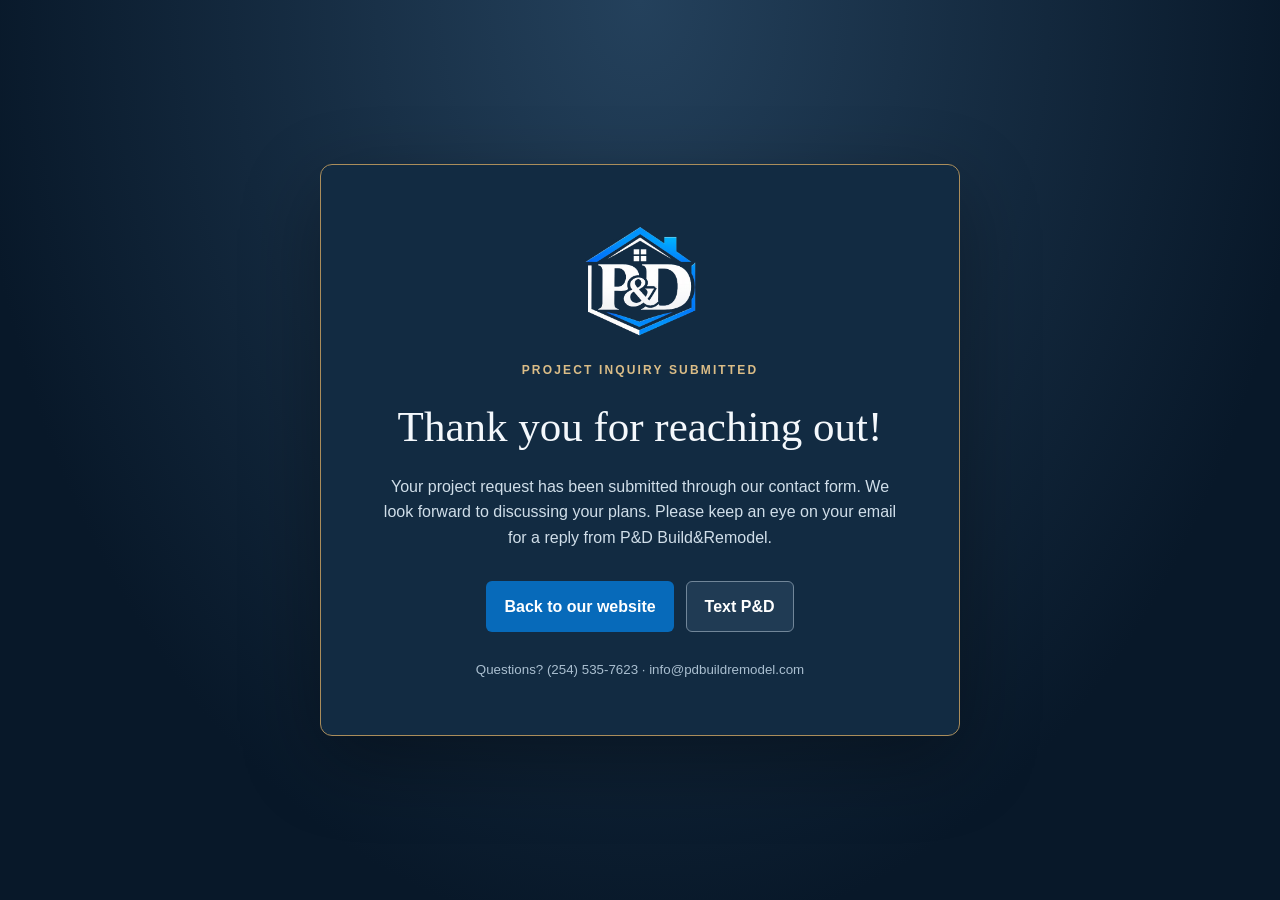
<file: thank-you.html>
<!doctype html>
<html lang="en">
<head>
<meta charset="utf-8">
<meta name="viewport" content="width=device-width,initial-scale=1">
<meta name="robots" content="noindex,follow">
<meta name="theme-color" content="#09192c">
<title>Project Request Received | P&amp;D Build&amp;Remodel</title>
<style>
:root{color-scheme:dark}*{box-sizing:border-box}
body{margin:0;min-height:100vh;display:grid;place-items:center;background:radial-gradient(ellipse at top,#24415c,#081829 74%);color:#f4f8fc;font:16px/1.6 -apple-system,BlinkMacSystemFont,"Segoe UI",sans-serif;padding:30px 18px}
main{max-width:640px;width:100%;padding:clamp(28px,6vw,55px);border:1px solid #aa8d5b;background:#122b42;border-radius:12px;text-align:center;box-shadow:0 25px 80px #0005}
img{width:148px;max-width:45%;height:auto;object-fit:contain}
.eyebrow{color:#dbbd87;text-transform:uppercase;font-weight:800;letter-spacing:.18em;font-size:12px}
h1{font:normal clamp(30px,5vw,43px)/1.15 Georgia,serif;margin:22px 0}
p{color:#d0dee9}a{color:#fff}.actions{display:flex;gap:12px;flex-wrap:wrap;justify-content:center;margin-top:30px}
.actions a{display:inline-flex;align-items:center;justify-content:center;min-height:48px;padding:12px 18px;background:#076aba;text-decoration:none;border-radius:6px;font-weight:700}
.actions a.secondary{background:#203b54;border:1px solid #718699}
small{color:#aabfd0;display:block;margin-top:27px}
</style>
</head>
<body>
<main>
<a href="/"><img src="/assets/pd-logo.png" alt="P&amp;D Build&amp;Remodel logo"></a>
<p class="eyebrow">Project inquiry submitted</p>
<h1>Thank you for reaching out!</h1>
<p>Your project request has been submitted through our contact form. We look forward to discussing your plans. Please keep an eye on your email for a reply from P&amp;D Build&amp;Remodel.</p>
<div class="actions"><a href="/">Back to our website</a><a class="secondary" href="sms:+12545357623">Text P&amp;D</a></div>
<small>Questions? (254) 535-7623 · info@pdbuildremodel.com</small>
</main>
</body>
</html>
</file>
<file: styles.css>
/* P&D Build&Remodel | Audited 2026-10-09
   One design system. No patch layers or animation-dependent visibility. */
:root {
  color-scheme: dark;
  --navy: #08192c;
  --page: #111f2e;
  --panel: #203447;
  --panel-deep: #152638;
  --ink: #f4f6f8;
  --muted: #cbd6e0;
  --blue: #0098f8;
  --blue-readable: #33b0ff;
  --blue-button: #006ec6;
  --brass: #c4a16c;
  --brass-light: #dfbf8b;
  --line: rgba(196,161,108,.43);
  --stile: 28px;
  --rail-top: 40px;
  --rail-bottom: 22px;
  --gutter: clamp(14px,3vw,36px);
  --content: 1160px;
}
* { box-sizing: border-box; }
/* The only !important: hidden must also hide flex/grid components. */
[hidden] { display: none !important; }
html { background: var(--page); scroll-behavior: smooth; scroll-padding-top: 24px; scrollbar-gutter: stable; }
body { position: relative; margin: 0; padding: var(--rail-top) var(--stile) var(--rail-bottom); background: var(--page); color: var(--ink); font-family: -apple-system,BlinkMacSystemFont,"Segoe UI",Arial,sans-serif; line-height: 1.5; -webkit-font-smoothing: antialiased; }
a { color: inherit; text-decoration: none; }
img { display: block; max-width: 100%; height: auto; }
button { font: inherit; color: inherit; cursor: pointer; }
button:disabled { cursor: not-allowed; opacity: .65; }
button, a, summary { -webkit-tap-highlight-color: rgba(0,152,248,.22); }
a:focus-visible, button:focus-visible, summary:focus-visible { outline: 3px solid var(--blue); outline-offset: 5px; }
figure { margin: 0; min-width: 0; }
p { margin: 0 0 1em; }
h1,h2,h3 { text-wrap: balance; }
.container { width: min(var(--content),calc(100% - var(--gutter) * 2)); margin-inline: auto; }
main, .header, .footer, .preview-tools { position: relative; z-index: 1; }
section, article[id] { scroll-margin-top: 24px; }
.skip-link { position: fixed; z-index: 300; left: 20px; top: -100px; padding: 12px 18px; background: var(--brass-light); color: var(--navy); }
.skip-link:focus { top: 16px; }
.sr-only { position: absolute; width: 1px; height: 1px; padding: 0; margin: -1px; overflow: hidden; clip: rect(0,0,0,0); white-space: nowrap; border: 0; }
/* Decorative Shaker frame belongs to the document, never the viewport. */
.wood-surround { position: absolute; inset: 0; z-index: 0; pointer-events: none; }
.wood-surround .stile,.wood-surround .rail { position: absolute; background-color: #211614; background-repeat: repeat; border: 0; border-radius: 0; box-shadow: none; }
.wood-surround .stile { top: 0; bottom: 0; width: var(--stile); background-image: url("assets/kona-vertical.webp"); background-size: 260px 269px; background-position: center top; }
.wood-surround .left { left: 0; }
.wood-surround .right { right: 0; }
.wood-surround .rail { left: var(--stile); right: var(--stile); background-image: url("assets/kona-horizontal.webp"); background-size: 269px 260px; background-position: left center; }
.wood-surround .top { top: 0; height: var(--rail-top); }
.wood-surround .bottom { bottom: 0; height: var(--rail-bottom); }
.brass-inlay { position: absolute; inset: var(--rail-top) var(--stile) var(--rail-bottom); border: 1px solid var(--line); z-index: 2; pointer-events: none; }
/* Masthead */
.header { background: linear-gradient(110deg,#071626,#102b45 54%,#091c30); border-bottom: 1px solid var(--line); }
.header-inner { min-height: 104px; display: flex; align-items: center; justify-content: space-between; gap: 24px; }
.identity { display: flex; align-items: center; gap: 16px; min-width: 0; flex-shrink: 0; }
.brand-mark { width: 80px; height: 76px; display: flex; align-items: center; justify-content: center; flex: none; }
.brand-mark img { width: 100%; height: 100%; object-fit: contain; }
.brand-name { font: 400 22px/1.15 Georgia,"Times New Roman",serif; letter-spacing: .045em; }
.identity small { display: block; font-size: 9px; font-weight: 700; letter-spacing: .2em; color: var(--brass-light); margin-top: 9px; }
.nav { display: flex; align-items: center; gap: 20px; font-size: 13px; }
.nav a { padding-block: 12px; }
.nav .quote { border: 1px solid var(--brass); color: #ead8b7; padding: 13px 16px; border-radius: 2px; font-weight: 650; white-space: nowrap; }
.mobile-nav { display: none; border-top: 1px solid var(--line); padding: 0 var(--gutter) 8px; }
.mobile-nav summary { cursor: pointer; padding: 10px 0; font-size: 12px; color: var(--brass-light); min-height: 44px; }
.mobile-nav nav { display: flex; flex-wrap: wrap; gap: 6px 22px; padding: 4px 0 10px; }
.mobile-nav a { min-height: 44px; display: inline-flex; align-items: center; font-size: 13px; }
/* Hero */
.hero { position: relative; overflow: hidden; background: var(--navy); min-height: 650px; display: flex; align-items: center; color: white; }
.hero-photo { position: absolute; inset: 0; }
.hero-photo img { width: 100%; height: 100%; object-fit: cover; object-position: center 50%; }
.hero::after { content: ""; position: absolute; inset: 0; pointer-events: none; background: linear-gradient(90deg,rgba(8,23,39,.96),rgba(8,23,39,.9) 34%,rgba(8,23,39,.45) 85%),linear-gradient(0deg,rgba(8,23,39,.45),transparent 70%); }
.hero-content { position: relative; z-index: 1; padding: 94px 0 105px; }
.eyebrow,.kicker,.section-label { color: var(--blue-readable); font-size: 11px; font-weight: 800; letter-spacing: .2em; text-transform: uppercase; }
.hero .eyebrow { color: #a6c9e8; }
.hero h1 { font-size: clamp(44px,6.8vw,88px); line-height: 1.04; letter-spacing: -.05em; max-width: 850px; margin: 24px 0; }
.hero h1 em { font-style: normal; color: var(--blue); }
.hero p { color: #d7e6f7; line-height: 1.8; font-size: 18px; max-width: 540px; }
.actions { display: flex; flex-wrap: wrap; gap: 12px; margin-top: 28px; }
.button { display: inline-flex; align-items: center; justify-content: center; min-height: 49px; padding: 13px 19px; background: var(--blue-button); color: white; border: 1px solid transparent; border-radius: 5px; font-weight: 750; font-size: 14px; text-align: center; transition: transform .2s,box-shadow .2s,background .2s; }
.button.outline { background: rgba(255,255,255,.045); border-color: var(--brass); color: #f2e2c8; }
.eyeline { height: 3px; background: linear-gradient(90deg,var(--blue),#1b70b3,var(--brass)); }
.section-title { font-size: clamp(32px,4.8vw,60px); line-height: 1.1; letter-spacing: -.045em; margin: 13px 0 18px; color: var(--ink); overflow-wrap: anywhere; }
.section-title em { font-family: Georgia,"Times New Roman",serif; font-weight: 400; color: var(--blue); }
.body-copy { font-size: 16px; color: var(--muted); line-height: 1.85; }
.intro,.services-section,.portfolio,.gallery-section,.process-section,.feature,.contact { padding: 90px 0; }
.intro { background: linear-gradient(125deg,#1d3041,#142536 58%,#203447); }
.intro-grid,.feature-grid,.process-wrap { display: grid; grid-template-columns: repeat(2,minmax(0,1fr)); gap: 50px; align-items: start; }
.intro-stats { display: grid; grid-template-columns: repeat(2,minmax(0,1fr)); gap: 14px; }
.stat { padding: 25px; background: #263b4e; border: 1px solid var(--line); border-radius: 5px; }
.stat strong { display: block; font-size: 18px; margin-bottom: 9px; }
.stat span { display: block; font-size: 13px; line-height: 1.65; color: var(--muted); }
.services-section { background: linear-gradient(165deg,#152637,#213649 55%,#152638); }
.services-head { display: grid; grid-template-columns: 1.3fr .7fr; gap: 45px; align-items: end; margin-bottom: 30px; }
.services-head .section-title { margin-bottom: 0; }
.services-head .section-title span { color: var(--blue); }
.service-grid { display: grid; grid-template-columns: repeat(3,minmax(0,1fr)); gap: 15px; }
.service-card { border: 1px solid var(--line); border-radius: 5px; padding: 30px 26px 27px; background: #263b4e; display: flex; flex-direction: column; min-height: 275px; }
.service-no { font-size: 10px; color: var(--blue-readable); letter-spacing: .14em; font-weight: 800; }
.service-card h3 { font-size: 25px; letter-spacing: -.035em; line-height: 1.2; margin: 28px 0 8px; }
.service-card p { font-size: 14px; color: var(--muted); line-height: 1.75; flex: 1; }
.service-card a { font-size: 13px; font-weight: 700; color: var(--blue-readable); margin-top: 14px; padding-block: 10px; }
/* Showroom: captions never cover project photography. */
.showroom-section,.craft-section { position: relative; padding: clamp(76px,8vw,120px) 0; }
.showroom-section { background: linear-gradient(150deg,#17293a,#101e2d 60%,#1b3042); }
.showroom-intro,.craft-heading { display: flex; justify-content: space-between; align-items: end; gap: 32px; margin: 18px 0 32px; }
.showroom-intro .section-title,.craft-heading .section-title { margin-top: 0; }
.showroom-intro .body-copy { max-width: 620px; }
.text-link { color: var(--blue-readable); border-bottom: 1px solid var(--brass); padding: 10px 0; font-size: 14px; font-weight: 650; white-space: nowrap; }
.showroom-filters { display: none; flex-wrap: wrap; gap: 9px; margin: 24px 0 28px; }
html[data-scripts="ready"] .showroom-filters { display: flex; }
.filter-chip { appearance: none; border: 1px solid var(--line); background: #20364a; color: #e7eff6; border-radius: 2px; padding: 12px 17px; min-height: 44px; font-size: 13px; }
.filter-chip[aria-pressed="true"] { background: #b89a6a; color: #101b28; border-color: #b89a6a; }
.showroom-grid { display: grid; grid-template-columns: repeat(2,minmax(0,1fr)); gap: 25px; }
.showroom-card { position: relative; display: flex; flex-direction: column; min-width: 0; background: var(--panel); border: 1px solid var(--line); overflow: hidden; }
.media-shell { overflow: hidden; position: relative; }
.showroom-card .media-shell { height: clamp(240px,28vw,410px); flex: none; }
.showroom-card img { width: 100%; height: 100%; object-fit: cover; object-position: center; transition: transform .55s ease; }
.showroom-card-copy { position: relative; padding: 22px 25px 26px; flex: 1; }
.showroom-card-copy>span:first-child { color: var(--brass-light); font-size: 10px; letter-spacing: .16em; }
.showroom-card-copy h3 { font: 400 clamp(24px,2.5vw,30px)/1.15 Georgia,serif; color: var(--blue); margin: 9px 0; padding-right: 20px; }
.showroom-card-copy p { color: var(--muted); font-size: 13px; line-height: 1.65; margin: 0; }
.showroom-arrow { position: absolute; right: 24px; top: 20px; color: var(--brass-light); font-size: 20px; }
.showroom-note,.gallery-note { font-size: 13px; color: var(--muted); margin: 20px 0 0; }
/* Craftsmanship */
.craft-section { background: linear-gradient(155deg,#1b2d3e,#24394b 48%,#152637); }
.craft-heading .body-copy { max-width: 350px; color: #d5e0ea; }
.craft-grid { display: grid; grid-template-columns: repeat(4,minmax(0,1fr)); gap: 12px; }
.craft-card { padding: 27px 22px 32px; background: var(--panel-deep); border: 1px solid var(--line); }
.craft-index { font-size: 10px; letter-spacing: .15em; color: var(--brass-light); }
.craft-line { width: 42px; height: 2px; background: linear-gradient(90deg,#e0c28e,#9d7545); margin: 28px 0; }
.craft-card h3 { font: 400 25px/1.15 Georgia,serif; margin: 0 0 15px; }
.craft-card p { font-size: 13px; line-height: 1.8; color: var(--muted); margin: 0; }
.craft-footer { display: flex; justify-content: space-between; gap: 20px; align-items: center; margin-top: 25px; padding-top: 20px; border-top: 1px solid var(--line); }
.craft-footer span { color: #d0d7dd; font-size: 11px; letter-spacing: .15em; }
.craft-footer a { color: var(--brass-light); font-size: 13px; padding-block: 10px; }
/* Before/after: never a drag comparison. */
.portfolio { background: #142434; }
.portfolio-lead { max-width: 710px; margin-bottom: 52px; }
.story { background: #233649; border-radius: 12px; overflow: hidden; margin-bottom: 34px; border: 1px solid var(--line); }
.story-heading { padding: 36px; display: grid; grid-template-columns: repeat(2,minmax(0,1fr)); gap: 28px; }
.story-heading h3 { font-size: clamp(25px,3.4vw,39px); line-height: 1.14; letter-spacing: -.04em; margin: 13px 0 0; }
.story-heading p { font-size: 15px; line-height: 1.8; color: var(--muted); margin: 0; }
.pair { display: grid; grid-template-columns: repeat(2,minmax(0,1fr)); gap: 3px; background: #162637; }
.pair figure { background: #162637; }
.pair .photo { position: relative; aspect-ratio: 1.05; overflow: hidden; }
.comparison-link { display: block; width: 100%; height: 100%; cursor: zoom-in; }
.comparison-link img { width: 100%; height: 100%; object-fit: cover; }
.zoom-hint { position: absolute; bottom: 12px; right: 12px; background: #09192ce6; color: white; border: 1px solid #ffffff55; border-radius: 3px; font-size: 9px; letter-spacing: .06em; font-weight: 700; padding: 8px; pointer-events: none; }
figcaption { display: flex; align-items: center; justify-content: space-between; gap: 8px; padding: 17px 22px; font-size: 11px; background: #24394b; color: #c5d1dc; }
figcaption b { color: var(--ink); letter-spacing: .14em; font-size: 12px; }
.story-note { padding: 22px 35px; font-size: 14px; color: var(--muted); display: flex; gap: 14px; line-height: 1.65; }
.story-note>span { color: var(--brass-light); }
.feature { background: var(--navy); }
.feature-grid { align-items: center; }
.feature-photo { aspect-ratio: 4/4.5; border-radius: 5px; overflow: hidden; }
.feature-photo img { height: 100%; width: 100%; object-fit: cover; }
.feature p { color: var(--muted); line-height: 1.85; }
.feature ul { list-style: none; padding: 0; margin: 24px 0; }
.feature li { padding: 12px 0; border-bottom: 1px solid var(--line); color: #e0ebf7; }
.feature li::before { content: "\2726"; color: var(--brass); margin-right: 12px; }
.gallery-section { background: linear-gradient(135deg,#1b2e40,#132333 72%); }
.gallery-grid { display: grid; grid-template-columns: repeat(3,minmax(0,1fr)); gap: 14px; margin-top: 34px; }
.gallery-item { display: block; position: relative; aspect-ratio: 4/3.5; overflow: hidden; border-radius: 5px; background: var(--panel-deep); cursor: zoom-in; }
.gallery-item img { width: 100%; height: 100%; object-fit: cover; transition: transform .55s ease; }
.gallery-item::after { content: ""; position: absolute; inset: 28% 0 0; background: linear-gradient(transparent,#061727f2); pointer-events: none; }
.gallery-item>span { position: absolute; bottom: 16px; left: 17px; right: 17px; color: white; z-index: 1; pointer-events: none; font-size: 13px; }
.gallery-item b { display: block; font-size: 14px; line-height: 1.4; }
.gallery-item small { display: block; color: #d8e8f7; font-size: 10px; letter-spacing: .13em; margin-top: 6px; }
/* Genuine recommendations: no unsupported numeric star rating. */
.pd-reviews-section { background: #141f2b; padding: 90px 0; border-top: 1px solid var(--line); }
.pd-reviews-inner { width: min(var(--content),calc(100% - var(--gutter) * 2)); margin: auto; }
.pd-reviews-eyebrow { color: var(--brass-light); letter-spacing: .2em; text-transform: uppercase; font-size: 12px; font-weight: 700; margin-bottom: 18px; }
.pd-reviews-title { font-size: clamp(34px,4.5vw,60px); line-height: 1.12; letter-spacing: -.035em; margin: 0 0 14px; }
.pd-reviews-lead { color: var(--muted); max-width: 660px; margin: 0 0 36px; line-height: 1.7; }
.pd-reviews-grid { display: grid; grid-template-columns: repeat(2,minmax(0,1fr)); gap: 22px; }
.pd-review-card { background: #263545; border: 1px solid var(--line); padding: clamp(24px,3vw,38px); border-radius: 5px; display: flex; flex-direction: column; gap: 18px; }
.pd-review-mark { color: var(--brass-light); font: 400 46px/.7 Georgia,serif; }
.pd-review-quote { color: #f0f2f4; font-size: clamp(17px,1.4vw,20px); line-height: 1.7; margin: 0; flex: 1; }
.pd-review-name { color: white; font-weight: 700; }
.pd-review-source { display: block; color: var(--muted); font-size: 13px; margin-top: 5px; }
.pd-reviews-link { display: inline-block; margin-top: 30px; color: var(--blue-readable); font-weight: 700; text-decoration: underline; text-underline-offset: 5px; padding-block: 10px; }
.process-section { background: linear-gradient(140deg,#17293a,#23374a); }
.process-wrap { gap: 70px; }
.process-wrap .button { margin-top: 18px; }
.process-steps>div { display: flex; gap: 24px; padding: 24px 0; border-bottom: 1px solid var(--line); }
.process-steps b { color: var(--blue); font-size: 23px; font-weight: 600; }
.process-steps strong { display: block; font-size: 18px; margin-bottom: 8px; }
.process-steps small { display: block; color: var(--muted); font-size: 14px; line-height: 1.65; }
.contact { text-align: center; background: radial-gradient(circle at 80% 10%,#1d4c80,#09192c 65%); }
.contact .section-title { max-width: 750px; margin: 15px auto; }
.contact p { color: #d2e0ee; line-height: 1.7; }
.contact .actions { justify-content: center; }
.contact .owner-line { font-size: 13px; margin-top: 30px; }
.footer { background: #06111e; color: #b9c8d9; padding: 48px 0; font-size: 12px; }
.footer-grid { display: flex; justify-content: space-between; gap: 25px; align-items: center; }
.footer-grid strong { color: white; font-size: 17px; }
.footer-grid p { margin: 7px 0 15px; }
.footer-links { display: flex; flex-wrap: wrap; gap: 10px 18px; font-weight: 650; }
.footer-links a { padding-block: 10px; }
.motion-toggle { appearance: none; padding: 10px 0; border: 0; border-bottom: 1px solid var(--line); background: transparent; text-align: left; font-size: 12px; }
.mobile-cta { display: none; }
/* Real photo viewer: above ALL decoration, reachable controls, no animation. */
.photo-modal { display: none; position: fixed; inset: 0; z-index: 100; background: rgba(5,17,28,.98); padding: max(92px,calc(env(safe-area-inset-top) + 84px)) clamp(16px,4vw,64px) max(24px,env(safe-area-inset-bottom)); overflow: auto; overscroll-behavior: contain; }
.photo-modal:target,.photo-modal.is-open { display: flex; align-items: center; justify-content: center; }
.modal-toolbar { position: absolute; top: max(20px,env(safe-area-inset-top)); left: clamp(20px,5vw,90px); right: clamp(20px,5vw,90px); display: flex; justify-content: flex-end; gap: 10px; z-index: 1; }
.modal-close,.modal-step { min-height: 48px; padding: 11px 16px; border: 1px solid var(--brass); border-radius: 4px; background: #1c3043; color: white; display: inline-flex; align-items: center; justify-content: center; font-weight: 650; font-size: 14px; }
.modal-count { margin-right: auto; display: inline-flex; align-items: center; color: var(--muted); font-size: 13px; }
.modal-inner { width: 100%; max-width: 1280px; display: flex; flex-direction: column; align-items: center; justify-content: center; gap: 16px; }
.modal-inner img { width: auto; height: auto; max-width: 100%; max-height: calc(100vh - 180px); max-height: calc(100dvh - 180px); object-fit: contain; }
.modal-inner p { color: #e3eaf1; text-align: center; font-size: 14px; max-width: 800px; margin: 0; }
body.modal-open { overflow: hidden; }
.js-only { display: none; }
html[data-scripts="ready"] .js-only { display: inline-flex; }
/* Preview diagnostics are excluded from the publishing index.html. */
.preview-tools { background: #0c1826; border-block: 1px solid var(--line); padding: 14px var(--gutter); font-size: 13px; }
.preview-tools .preview-heading { color: var(--brass-light); font-weight: 750; font-size: 11px; letter-spacing: .14em; }
.preview-tools p { color: #d4dee9; margin: 5px 0 10px; max-width: 880px; }
.preview-tools button { background: #22394d; color: white; border: 1px solid #72869b; border-radius: 4px; padding: 9px 14px; min-height: 44px; margin-right: 8px; }
.preview-tools .preview-status[data-state="ready"] { color: #a9dec5; }
.preview-tools .preview-status[data-state="paused"] { color: #e4c899; }
.preview-tools .preview-footnote { font-size: 11px; margin: 9px 0 0; color: #bac9d6; }
/* Intentional motion is JS-only and temporary. Elements are visible at rest.
   No .reveal-ready opacity:0, no permanent mask, and no per-device duplicate. */
/* No permanent compositor layers: will-change exists only while an animation runs. */
@media (hover:hover) and (prefers-reduced-motion:no-preference) {
  html:not(.motion-paused) .button:hover { transform: translateY(-3px); box-shadow: 0 8px 24px rgba(0,110,198,.22); }
  html:not(.motion-paused) .showroom-card:hover img,html:not(.motion-paused) .gallery-item:hover img { transform: scale(1.035); }
}
@media (max-width:1100px) {
  .nav { gap: 13px; }
  .nav a:not(.quote) { display: none; }
  .mobile-nav { display: block; }
  .craft-grid { grid-template-columns: repeat(2,minmax(0,1fr)); }
  .showroom-intro,.craft-heading { display: block; }
  .craft-heading .body-copy { max-width: 650px; }
  .text-link { display: inline-block; }
}
@media (max-width:760px) {
  .header-inner { min-height: 92px; gap: 10px; }
  .brand-mark { width: 62px; height: 62px; }
  .brand-name { font-size: 18px; }
  .identity { gap: 12px; }
  .identity small { font-size: 8px; letter-spacing: .13em; }
  .nav .quote { font-size: 11px; padding: 12px 10px; }
  .hero { min-height: 580px; }
  .hero-content { padding: 74px 0 84px; }
  .hero h1 { font-size: clamp(38px,8.8vw,62px); }
  .intro,.services-section,.portfolio,.gallery-section,.process-section,.feature,.contact,.pd-reviews-section { padding: 64px 0; }
  .intro-grid,.feature-grid,.process-wrap,.services-head { grid-template-columns: 1fr; gap: 25px; }
  .service-grid { grid-template-columns: 1fr; gap: 12px; }
  .service-card { min-height: 0; padding: 25px; }
  .service-card h3 { margin-top: 17px; }
  .showroom-grid { grid-template-columns: 1fr; gap: 18px; }
  .showroom-card .media-shell { height: 290px; }
  .showroom-card-copy { padding: 20px; }
  .story-heading { grid-template-columns: 1fr; padding: 25px; gap: 16px; }
  .story-heading p { font-size: 14px; }
  .pair .photo { aspect-ratio: 3/4; }
  figcaption { display: block; padding: 12px 10px; }
  figcaption b { font-size: 10px; letter-spacing: .07em; }
  figcaption span { display: block; margin-top: 5px; }
  .story-note { padding: 19px 23px; }
  .zoom-hint { font-size: 8px; padding: 6px; right: 6px; bottom: 6px; letter-spacing: 0; }
  .gallery-grid { grid-template-columns: repeat(2,minmax(0,1fr)); gap: 10px; }
  .gallery-item { aspect-ratio: 3/4; }
  .gallery-item>span { bottom: 12px; left: 10px; right: 10px; }
  .gallery-item b { font-size: 12px; }
  .gallery-item small { font-size: 9px; }
  .pd-reviews-grid { grid-template-columns: 1fr; }
  .footer-grid { display: block; }
  .footer-links { margin-top: 24px; }
  .footer { padding-bottom: 92px; }
  .mobile-cta { display: block; position: fixed; bottom: max(12px,env(safe-area-inset-bottom)); right: calc(var(--stile) + 10px); z-index: 20; padding: 12px 16px; min-height: 44px; font-size: 12px; font-weight: 750; background: var(--blue-button); color: white; border-radius: 40px; box-shadow: 0 6px 24px #051d3f55; }
  body.modal-open .mobile-cta { display: none; }
  .contact { padding-bottom: 90px; }
}
@media (max-width:640px) {
  :root { --stile:23px; --rail-top:35px; --rail-bottom:18px; --gutter:14px; }
  .header-inner { display: grid; grid-template-columns: minmax(0,1fr) auto; padding: 14px 0; }
  .brand-copy { min-width: 0; }
  .brand-name { display: block; font-size: 15px; white-space: normal; }
  .brand-mark { width: 48px; height: 52px; }
  .identity { gap: 8px; flex-shrink: 1; }
  .identity small { font-size: 7px; }
  .nav .quote { font-size: 10px; padding: 10px 9px; }
  .showroom-section,.craft-section { padding: 68px 0; }
  .craft-grid { grid-template-columns: 1fr; }
  .craft-card { padding: 25px; }
  .craft-footer { flex-direction: column; align-items: start; }
  .section-title { font-size: clamp(31px,8.2vw,46px); }
  .modal-toolbar { left: 16px; right: 16px; gap: 6px; }
  .modal-close,.modal-step { font-size: 12px; padding: 10px 12px; }
}
@media (max-width:380px) {
  .brand-mark { width: 47px; }
  .brand-name { font-size: 14px; }
  .intro-stats { grid-template-columns: 1fr; }
  .header .nav { margin-left: auto; }
  .modal-count { font-size: 11px; }
}
@media (prefers-reduced-motion:reduce) {
  html { scroll-behavior: auto; }
  .button,.showroom-card img,.gallery-item img { transition: none; }
}
html.motion-paused { scroll-behavior: auto; }
html.motion-paused .button,html.motion-paused .showroom-card img,html.motion-paused .gallery-item img { transition: none; }
@media (forced-colors:active) {
  .wood-surround,.brass-inlay { display: none; }
  .button,.filter-chip,.modal-close,.modal-step,.showroom-card,.craft-card { border: 1px solid ButtonText; }
  .hero::after { background: Canvas; opacity: .9; }
}


/* CINEMATIC EXPERIENCE — layered on audited stable design */
.cinema-hero{min-height:min(900px,100svh);isolation:isolate}.cinema-hero .hero-photo{opacity:.82}.cinema-hero:after{background:linear-gradient(90deg,#03101ef5 0%,#071a2bce 40%,#06152645 100%),linear-gradient(0deg,#020a14a8,transparent 65%)}.cinema-hero .hero-content{padding-top:clamp(110px,15vh,200px);padding-bottom:clamp(110px,16vh,220px)}.cinema-hero h1{max-width:1040px;font-size:clamp(52px,9vw,148px);line-height:.89;letter-spacing:-.075em;font-weight:950;text-wrap:balance}.cinema-hero h1 em{color:#a6d7ff;font-style:normal;text-shadow:0 0 70px #2e8ce35c}.cinema-hero p{font-size:clamp(16px,2vw,22px)}.cinema-scroll-cue{display:flex;align-items:center;gap:14px;margin-top:50px;font-size:10px;letter-spacing:.22em;font-weight:800;color:#c7def4}.cinema-scroll-cue span{height:50px;width:1px;background:linear-gradient(#82b9ed,transparent);animation:pd-cue 2s ease-in-out infinite}@keyframes pd-cue{0%,100%{transform:scaleY(.6);transform-origin:top;opacity:.5}50%{transform:scaleY(1);opacity:1}}
.cinema-stage{height:280vh;position:relative;background:#07111d}.cinema-stage-sticky{position:sticky;top:0;height:100svh;min-height:550px;overflow:hidden;isolation:isolate}.cinema-before,.cinema-after{position:absolute;inset:0}.cinema-before img,.cinema-after img{width:100%;height:100%;object-fit:cover;object-position:center}.cinema-after{clip-path:inset(0 calc((1 - var(--reveal,0)) * 100%) 0 0)}.cinema-shade{position:absolute;inset:0;background:linear-gradient(90deg,#020912cc,#06172b30),linear-gradient(0deg,#03101bc9,transparent 50%);pointer-events:none}.cinema-sweep{position:absolute;left:calc(var(--reveal,0) * 100%);top:0;bottom:0;width:3px;background:#c5a678;box-shadow:0 0 30px 5px #f4d1a260;transform:translateX(-1px);pointer-events:none}.cinema-stage-content{position:absolute;z-index:2;top:50%;left:max(6%,30px);transform:translateY(-50%);width:min(900px,88%);pointer-events:none}.cinema-stage-kicker{color:#c6a87e;letter-spacing:.24em;font-size:12px;font-weight:900}.cinema-stage h2{font-size:clamp(46px,8.2vw,125px);line-height:.94;letter-spacing:-.07em;color:white;text-shadow:0 4px 35px #000b;margin:22px 0}.cinema-stage h2 em{font-style:normal;color:#b6ddff}.cinema-stage p{color:#f3f8ff;font-size:clamp(14px,1.8vw,20px);max-width:550px;line-height:1.65;text-shadow:0 2px 15px #000}.cinema-stage-footer{position:absolute;bottom:34px;left:6%;right:6%;display:flex;justify-content:space-between;gap:10px;color:white;font-size:10px;font-weight:900;letter-spacing:.19em;text-shadow:0 2px 8px black}
.cabinet-experience{background:radial-gradient(ellipse at 80% 40%,#193d5b,#081522 68%);color:white;padding:130px 0;overflow:hidden}.cabinet-experience-grid{display:grid;grid-template-columns:1fr 1fr;align-items:center;gap:7vw}.cabinet-story h2{font-size:clamp(36px,4.5vw,75px);line-height:1;letter-spacing:-.06em;margin:25px 0}.cabinet-story h2 em{font-style:normal;color:#b3d8f7}.cabinet-story p{font-size:17px;line-height:1.8;color:#cfdfed}.cabinet-controls{display:flex;gap:12px;flex-wrap:wrap;margin:25px 0}.cabinet-controls .outline{border:1px solid #7da6c8;background:#ffffff15}.cabinet-disclaimer{display:block;max-width:430px;color:#9db5c9;line-height:1.6}.cabinet-display{height:550px;position:relative;display:grid;place-items:center;perspective:1100px}.cabinet-glow{position:absolute;width:80%;height:60%;background:#b3d4f626;filter:blur(65px);border-radius:50%}.cabinet-shell{position:relative;width:min(100%,430px);height:450px;border:16px solid #273e50;background:#142433;box-shadow:inset 0 0 35px #0009,0 35px 70px #0009;transform-style:preserve-3d}.cabinet-interior{position:absolute;inset:0;background:linear-gradient(135deg,#1d3342,#0a1924);box-shadow:inset 0 0 40px #000b}.cabinet-shelf{position:absolute;top:50%;height:15px;width:100%;background:#8d7252;box-shadow:0 8px 18px #000a}.cabinet-dishes{position:absolute;top:25%;left:0;right:0;text-align:center;color:#d7bd92;font-size:32px;font-weight:900;letter-spacing:.25em}.cabinet-interior-bottom{position:absolute;bottom:0;height:15px;background:#886d4d;width:100%}.cabinet-door{position:absolute;top:0;width:50%;height:79%;background:linear-gradient(110deg,#375468,#23394d 60%,#1d3142);border:9px solid #34566c;box-shadow:inset 0 0 0 3px #66859a,0 8px 18px #0008;transform-style:preserve-3d;transition:transform 1.3s cubic-bezier(.19,1,.22,1)}.cabinet-left{left:0;transform-origin:left center}.cabinet-right{right:0;transform-origin:right center}.cabinet-shell.is-open .cabinet-left{transform:rotateY(-110deg)}.cabinet-shell.is-open .cabinet-right{transform:rotateY(110deg)}.cabinet-panel{position:absolute;inset:15px;border:12px solid #35566a;background:linear-gradient(130deg,#182e3f,#27445a);box-shadow:inset 0 4px 13px #0008,0 0 0 2px #152c3c}.cabinet-handle{position:absolute;top:50%;height:72px;width:7px;background:linear-gradient(90deg,#8f7143,#e7c98d,#987448);border-radius:3px;box-shadow:2px 3px 5px #0008}.cabinet-left .cabinet-handle{right:13px}.cabinet-right .cabinet-handle{left:13px}.cabinet-drawer{position:absolute;bottom:0;left:0;right:0;height:21%;transform-style:preserve-3d;transition:transform 1s cubic-bezier(.19,1,.22,1)}.cabinet-shell.drawer-open .cabinet-drawer{transform:translateZ(115px) translateY(14px)}.cabinet-drawer-face{position:absolute;inset:0;background:#294457;border:9px solid #34566c;box-shadow:0 4px 12px #0008}.cabinet-drawer-panel{position:absolute;inset:9px;border:8px solid #426479;background:#1b3345}.cabinet-drawer-pull{position:absolute;left:calc(50% - 40px);top:calc(50% - 4px);width:80px;height:8px;border-radius:3px;background:linear-gradient(#f1d79e,#98713d);box-shadow:0 3px 8px #0009}.cabinet-drawer-inside{position:absolute;left:12px;right:12px;top:-65px;height:70px;background:#9d8463;transform:rotateX(90deg);transform-origin:bottom;box-shadow:inset 0 0 18px #0006}
.cinema-marquee{background:#c3a679;color:#071828;overflow:hidden;padding:26px 0;white-space:nowrap}.cinema-marquee-track{font-size:clamp(25px,5vw,75px);font-weight:950;letter-spacing:-.06em;width:max-content;animation:pd-marquee 35s linear infinite}.cinema-marquee-track span{padding:0 35px;color:#44627d}@keyframes pd-marquee{to{transform:translateX(-50%)}}@media(max-width:760px){.cinema-hero{min-height:90svh}.cinema-hero h1{font-size:clamp(46px,13vw,75px)}.cinema-stage{height:220vh}.cinema-stage-sticky{min-height:480px}.cinema-stage h2{font-size:clamp(40px,10vw,68px)}.cinema-stage-content{top:43%}.cinema-stage-footer{font-size:8px}.cabinet-experience{padding:75px 0}.cabinet-experience-grid{grid-template-columns:1fr;gap:30px}.cabinet-display{height:410px}.cabinet-shell{width:min(80%,340px);height:355px}.cabinet-door{border-width:6px}.cabinet-panel{inset:9px;border-width:8px}.cabinet-story h2{font-size:clamp(37px,9vw,58px)}.cinema-scroll-cue{font-size:9px}}@media(prefers-reduced-motion:reduce){.cinema-scroll-cue span,.cinema-marquee-track{animation:none!important}.cabinet-door,.cabinet-drawer{transition:none!important}}

/* V3 premium brand restoration (photo-first, no 3D kitchen studio) */
.hero-brand-lockup{display:flex;align-items:center;gap:15px;margin:10px 0 22px;max-width:max-content;padding:8px 16px 8px 8px;background:linear-gradient(95deg,#071522e0,#142b40c7);border:1px solid #ba99634d;border-radius:10px;box-shadow:0 12px 34px #0005}
.hero-brand-lockup img{display:block;width:92px;height:76px;object-fit:contain;filter:drop-shadow(0 3px 8px #0007)}
.hero-brand-words{display:flex;flex-direction:column;gap:5px;color:#f5f5ef;text-shadow:0 2px 8px #0009}
.hero-brand-words strong{font-family:Georgia,'Times New Roman',serif;font-size:clamp(15px,2vw,22px);letter-spacing:.045em}
.hero-brand-words span{font-size:11px;letter-spacing:.19em;color:#e7c792;font-weight:750}
.cabinet-dishes{display:flex;flex-direction:column;align-items:center;justify-content:center;gap:10px;letter-spacing:normal}
.cabinet-stamp-title{font-family:Georgia,serif;font-size:clamp(28px,4vw,47px);font-weight:700;line-height:1}
.cabinet-stamp-tagline{font-size:clamp(9px,1.2vw,13px);font-weight:800;letter-spacing:.13em;color:#ead5ab;text-shadow:0 2px 5px #000}
.footer-brand-logo{width:100px;height:86px;object-fit:contain;display:block;margin-right:8px;flex:none}
@media(max-width:760px){.hero-brand-lockup{gap:9px}.hero-brand-lockup img{width:66px;height:57px}.hero-brand-words strong{font-size:14px}.hero-brand-words span{font-size:9px}.footer-brand-logo{width:78px;height:68px;margin-bottom:16px}}

/* V4 restore mobile-friendly before/after, quote and craftsmanship layouts (3D studio remains removed) */
.compare-section,.craft-journey,.quote-builder{position:relative;padding:clamp(66px,8vw,115px) 0;border-top:1px solid rgba(196,161,108,.3);overflow:hidden}
.compare-section .container,.craft-journey .container,.quote-builder .container{position:relative}
.compare-card-caption,.quote-form-top{display:flex;justify-content:space-between;align-items:center;gap:12px}
.compare-card-caption span,.journey-step span,.quote-form-top,.quote-form label:not(.quote-consent){font-size:10px;font-weight:750;letter-spacing:.15em;text-transform:uppercase}
/* interactive transformations with independent, real user photos */
.compare-section{background:#111f2e}.compare-heading{max-width:700px;margin:19px 0 35px}.compare-grid{display:grid;grid-template-columns:repeat(2,minmax(0,1fr));gap:24px}.compare-card{background:#192e41;border:1px solid rgba(196,161,108,.27);overflow:hidden;min-width:0}.compare-media{position:relative;aspect-ratio:1.35/1;overflow:hidden;--split:50%;background:#0f1d2b;touch-action:pan-y}.compare-media img{position:absolute;inset:0;width:100%;height:100%;object-fit:cover;object-position:center}.compare-before-wrap{position:absolute;inset:0;clip-path:inset(0 calc(100% - var(--split)) 0 0)}.compare-before-wrap img{max-width:none}.compare-divider{position:absolute;left:var(--split);top:0;bottom:0;pointer-events:none;border-left:3px solid #f7f5f2;transform:translateX(-50%);display:flex;align-items:center;justify-content:center}.compare-divider b{position:absolute;background:#eae2d4;color:#16283b;border-radius:50%;width:43px;height:43px;display:grid;place-items:center;font-size:20px;box-shadow:0 6px 20px #0006}.compare-tag{position:absolute;top:19px;padding:7px 10px;border:1px solid #ffffff88;background:#142a3caa;color:#fff;font-size:10px;font-weight:750;letter-spacing:.14em;pointer-events:none}.compare-tag.before{left:16px}.compare-tag.after{right:16px}.compare-range{cursor:ew-resize;position:absolute;inset:0;width:100%;height:100%;opacity:0;margin:0}.compare-range:focus-visible{opacity:1;outline:3px solid #69bdff;outline-offset:-5px;accent-color:#fff}.compare-card-caption{align-items:start;padding:20px;gap:20px}.compare-card-caption span{color:var(--brass-light)}.compare-card-caption h3{font:400 25px/1.2 Georgia,serif;margin:8px 0 0}.compare-card-caption p{max-width:200px;margin:0;color:#c6d3df;font-size:13px;line-height:1.6}
/* craftsmanship sequence */
.craft-journey{background:linear-gradient(135deg,#112638,#0c1d2e)}.journey-head{display:grid;grid-template-columns:1fr 360px;gap:30px;align-items:end;margin:18px 0 35px}.journey-steps{display:grid;grid-template-columns:repeat(5,minmax(0,1fr));gap:12px}.journey-step{background:#192e41;border:1px solid #927c594d;min-width:0;overflow:hidden}.journey-step img{width:100%;height:clamp(150px,16vw,230px);object-fit:cover}.journey-step>div{padding:18px 14px 23px}.journey-step span{color:var(--brass-light)}.journey-step h3{font:400 clamp(18px,2vw,24px)/1.23 Georgia,serif;margin:12px 0}.journey-step p{font-size:12px;line-height:1.7;color:#ccdae5;margin:0}.journey-note{color:#9fb2c1;font-size:11px;margin:20px 0 0}
/* client-side email quote flow */
.quote-builder{background:linear-gradient(160deg,#0b1c2b,#162b3d)}.quote-layout{display:grid;grid-template-columns:minmax(0, .85fr) minmax(0,1.15fr);gap:clamp(20px,5vw,72px);align-items:start}.quote-intro .section-title{margin:25px 0}.quote-points{margin:25px 0}.quote-points p{color:#d0dce7;margin:8px 0;font-size:14px}.quote-side-photo{margin-top:32px;max-width:380px;border:1px solid var(--line);padding:7px}.quote-side-photo img{max-height:345px;width:100%;object-fit:cover}.quote-form{background:#1a3045;border:1px solid rgba(196,161,108,.4);padding:clamp(17px,3vw,31px);display:grid;gap:18px}.quote-form-top{color:var(--brass-light);border-bottom:1px solid rgba(196,161,108,.3);padding-bottom:17px;margin-bottom:5px}.quote-fieldrow{display:grid;grid-template-columns:1fr 1fr;gap:14px}.quote-form label:not(.quote-consent){display:flex;flex-direction:column;gap:9px;color:#d0dce7}.quote-form input:not([type=checkbox]),.quote-form select,.quote-form textarea{background:#102536;color:#fff;border:1px solid #577086;min-height:45px;border-radius:2px;padding:11px;font:400 14px/1.5 -apple-system,BlinkMacSystemFont,'Segoe UI',sans-serif;width:100%;max-width:100%}.quote-form textarea{min-height:118px;resize:vertical}.quote-form input::placeholder,.quote-form textarea::placeholder{color:#a5b9cb}.quote-form label small{color:#b6cadb;font-size:11px;letter-spacing:0;text-transform:none;font-weight:400}.quote-consent{display:flex;align-items:start;gap:10px;font-size:12px;color:#d0dce7;line-height:1.5}.quote-consent input{accent-color:var(--blue);margin-top:3px}.quote-design-data{padding:15px;border-left:3px solid var(--brass);background:#11283b;display:grid;gap:7px;font-size:12px;color:#cddbea;overflow-wrap:anywhere}.quote-design-data strong{color:#e1c797}.quote-submit{width:100%;min-height:56px}.quote-note{margin:0;color:#b7cbdc;font-size:12px;line-height:1.7}

@media(max-width:1050px){.journey-steps{grid-template-columns:repeat(3,1fr)}}
@media(max-width:760px){.compare-grid{grid-template-columns:1fr}.compare-card-caption{flex-direction:column;gap:10px}.compare-card-caption p{max-width:none}.journey-head{grid-template-columns:1fr}.journey-steps{grid-template-columns:repeat(2,1fr)}.quote-layout{grid-template-columns:1fr}.quote-side-photo{display:none}.mobile-cta{display:none!important}.mobile-actionbar{position:fixed;z-index:95;bottom:0;left:var(--stile);right:var(--stile);display:grid;grid-template-columns:1fr 1fr 1.3fr;padding:9px 9px calc(9px + env(safe-area-inset-bottom));background:rgba(10,25,42,.98);border-top:1px solid var(--brass);gap:6px;box-shadow:0 -12px 28px #0006}.mobile-actionbar a{text-align:center;padding:12px 4px;border:1px solid #577189;border-radius:3px;color:#edf7ff;font-size:12px;font-weight:700;min-height:44px}body{padding-bottom:calc(var(--rail-bottom) + 75px)}}
@media(max-width:420px){.journey-steps{grid-template-columns:1fr}.journey-step{display:grid;grid-template-columns:38% 1fr}.journey-step img{height:100%;min-height:165px}.quote-fieldrow{grid-template-columns:1fr}.compare-media{aspect-ratio:1.12}}

.compare-media{--split:50%;touch-action:pan-y;user-select:none;-webkit-user-select:none;cursor:ew-resize}
.compare-media img{pointer-events:none;user-select:none;-webkit-user-drag:none}
.compare-before-wrap{pointer-events:none}
.compare-range{position:absolute;z-index:6;bottom:10px;left:12%;right:12%;top:auto;inset:auto 12% 10px 12%;width:76%;height:36px;opacity:1;margin:0;accent-color:#e7c792;cursor:ew-resize;touch-action:pan-y;border-radius:20px;filter:drop-shadow(0 2px 4px #000a)}
.compare-range:focus-visible{opacity:1;outline:3px solid #64bdff;outline-offset:2px}
.compare-divider{z-index:4}.compare-tag{z-index:5}
.compare-tag.before{left:12px}.compare-tag.after{right:12px}
@media(max-width:760px){.compare-range{left:9%;right:9%;width:82%;bottom:10px;height:40px}.compare-media{min-height:240px}.compare-card-caption h3{font-size:23px}}

/* V4 maker's mark lifts from INSIDE the drawer when opened — the front stays clean. */
.cabinet-drawer-face{overflow:visible}
.cabinet-drawer-brand{display:none!important}
.cabinet-drawer-reveal{position:absolute;z-index:5;left:50%;bottom:calc(100% - 2px);width:min(76%,245px);display:flex;align-items:center;justify-content:center;gap:10px;padding:7px 12px;border:1px solid #d4b67e9c;border-radius:5px;background:linear-gradient(135deg,#533b29,#876446 50%,#443020);box-shadow:0 12px 28px #000b,inset 0 1px 0 #ffffff22;transform:translate(-50%,62px) scale(.9);opacity:0;visibility:hidden;transition:opacity .35s ease,transform .8s cubic-bezier(.2,.75,.3,1),visibility .8s;pointer-events:none}
.cabinet-drawer-reveal img{display:block;width:49px;height:41px;object-fit:contain;flex:none;filter:drop-shadow(0 2px 4px #0008)}
.cabinet-drawer-reveal span{display:flex;flex-direction:column;gap:3px;white-space:nowrap;color:#fff0d3;text-shadow:0 2px 6px #000}
.cabinet-drawer-reveal strong{font:700 19px/1 Georgia,serif;letter-spacing:.13em}
.cabinet-drawer-reveal small{font:700 8px/1.3 Arial,sans-serif;letter-spacing:.11em;color:#f3dcaf}
.cabinet-shell.drawer-open .cabinet-drawer-reveal{visibility:visible;opacity:1;transform:translate(-50%,-17px) scale(1);transition-delay:.15s}
@media(max-width:760px){.cabinet-drawer-reveal{gap:5px;padding:5px 6px;width:min(78%,210px)}.cabinet-drawer-reveal img{width:37px;height:30px}.cabinet-drawer-reveal strong{font-size:15px}.cabinet-drawer-reveal small{font-size:6px}}
@media(prefers-reduced-motion:reduce){.cabinet-drawer-reveal{transition:none!important}}
/* Drawer branding: logo only; remove the old plaque and duplicate wording. */
.cabinet-drawer-reveal{background:transparent!important;border:0!important;box-shadow:none!important;padding:0!important;width:min(72%,230px)!important;min-height:0!important;gap:0!important;}
.cabinet-drawer-reveal img{width:100%!important;height:auto!important;max-height:150px;object-fit:contain;mix-blend-mode:screen;filter:none!important;}
.cabinet-drawer-reveal span{display:none!important;}
@media(max-width:760px){.cabinet-drawer-reveal{width:min(75%,190px)!important}.cabinet-drawer-reveal img{width:100%!important;height:auto!important}}

/* Cabinet experience: one restrained drawer logo, readable door-interior motto. */
.cabinet-dishes{top:24%!important;left:7%!important;right:7%!important;width:auto!important;z-index:1!important;}
.cabinet-stamp-tagline{display:block!important;font-size:clamp(12px,2.6vw,20px)!important;letter-spacing:.12em!important;line-height:1.5!important;text-align:center!important;}
.cabinet-drawer-reveal{left:50%!important;bottom:calc(100% - 2px)!important;width:clamp(100px,40%,160px)!important;max-width:160px!important;max-height:115px!important;overflow:hidden!important;z-index:6!important;}
.cabinet-drawer-reveal img{display:block!important;width:100%!important;max-width:160px!important;height:105px!important;max-height:105px!important;object-fit:contain!important;}
.cabinet-drawer-brand{display:none!important;}
@media(max-width:760px){.cabinet-drawer-reveal{width:130px!important;max-width:45%!important}.cabinet-drawer-reveal img{height:95px!important;max-height:95px!important}}

/* Cabinet interaction stability: keep moving pieces in a single 2D stacking plane on iOS Safari. */
.cabinet-shell{transform-style:flat;isolation:isolate}
.cabinet-interior{z-index:1}
.cabinet-door{z-index:3;backface-visibility:hidden;-webkit-backface-visibility:hidden;will-change:transform}
.cabinet-shell.is-open .cabinet-left{transform:perspective(900px) rotateY(-105deg)}
.cabinet-shell.is-open .cabinet-right{transform:perspective(900px) rotateY(105deg)}
.cabinet-drawer{z-index:4;transform-style:flat;will-change:transform}
.cabinet-shell.drawer-open .cabinet-drawer{transform:translateY(22px)}
.cabinet-drawer-inside{display:none}
.cabinet-drawer-reveal{z-index:1!important;backface-visibility:hidden;-webkit-backface-visibility:hidden}
.cabinet-shell.drawer-open .cabinet-drawer-reveal{transform:translate(-50%,-18px) scale(1)}
@media(prefers-reduced-motion:reduce){.cabinet-drawer-reveal{transition:none!important}}

/* Door inscription appears only after the doors have opened. */
.cabinet-dishes{opacity:0!important;visibility:hidden!important;transition:opacity .28s ease,visibility 0s linear .28s!important;pointer-events:none!important;}
.cabinet-shell.is-open .cabinet-dishes{opacity:1!important;visibility:visible!important;transition:opacity .4s ease .75s,visibility 0s linear 0s!important;}
.cabinet-shell:not(.is-open) .cabinet-dishes{opacity:0!important;visibility:hidden!important;}
@media(prefers-reduced-motion:reduce){.cabinet-shell.is-open .cabinet-dishes{transition:none!important}}

/* Compact category browsing for the project gallery */
.portfolio-filter{display:flex;flex-wrap:wrap;gap:10px;margin:22px 0 28px}.portfolio-filter-btn{font:inherit;cursor:pointer;border:1px solid rgba(170,185,204,.35);background:transparent;color:inherit;border-radius:999px;padding:10px 16px;transition:background .2s,border-color .2s}.portfolio-filter-btn.active,.portfolio-filter-btn:hover{background:#bb9558;color:#111c29;border-color:#bb9558}.gallery-item[hidden]{display:none!important}
</file>
